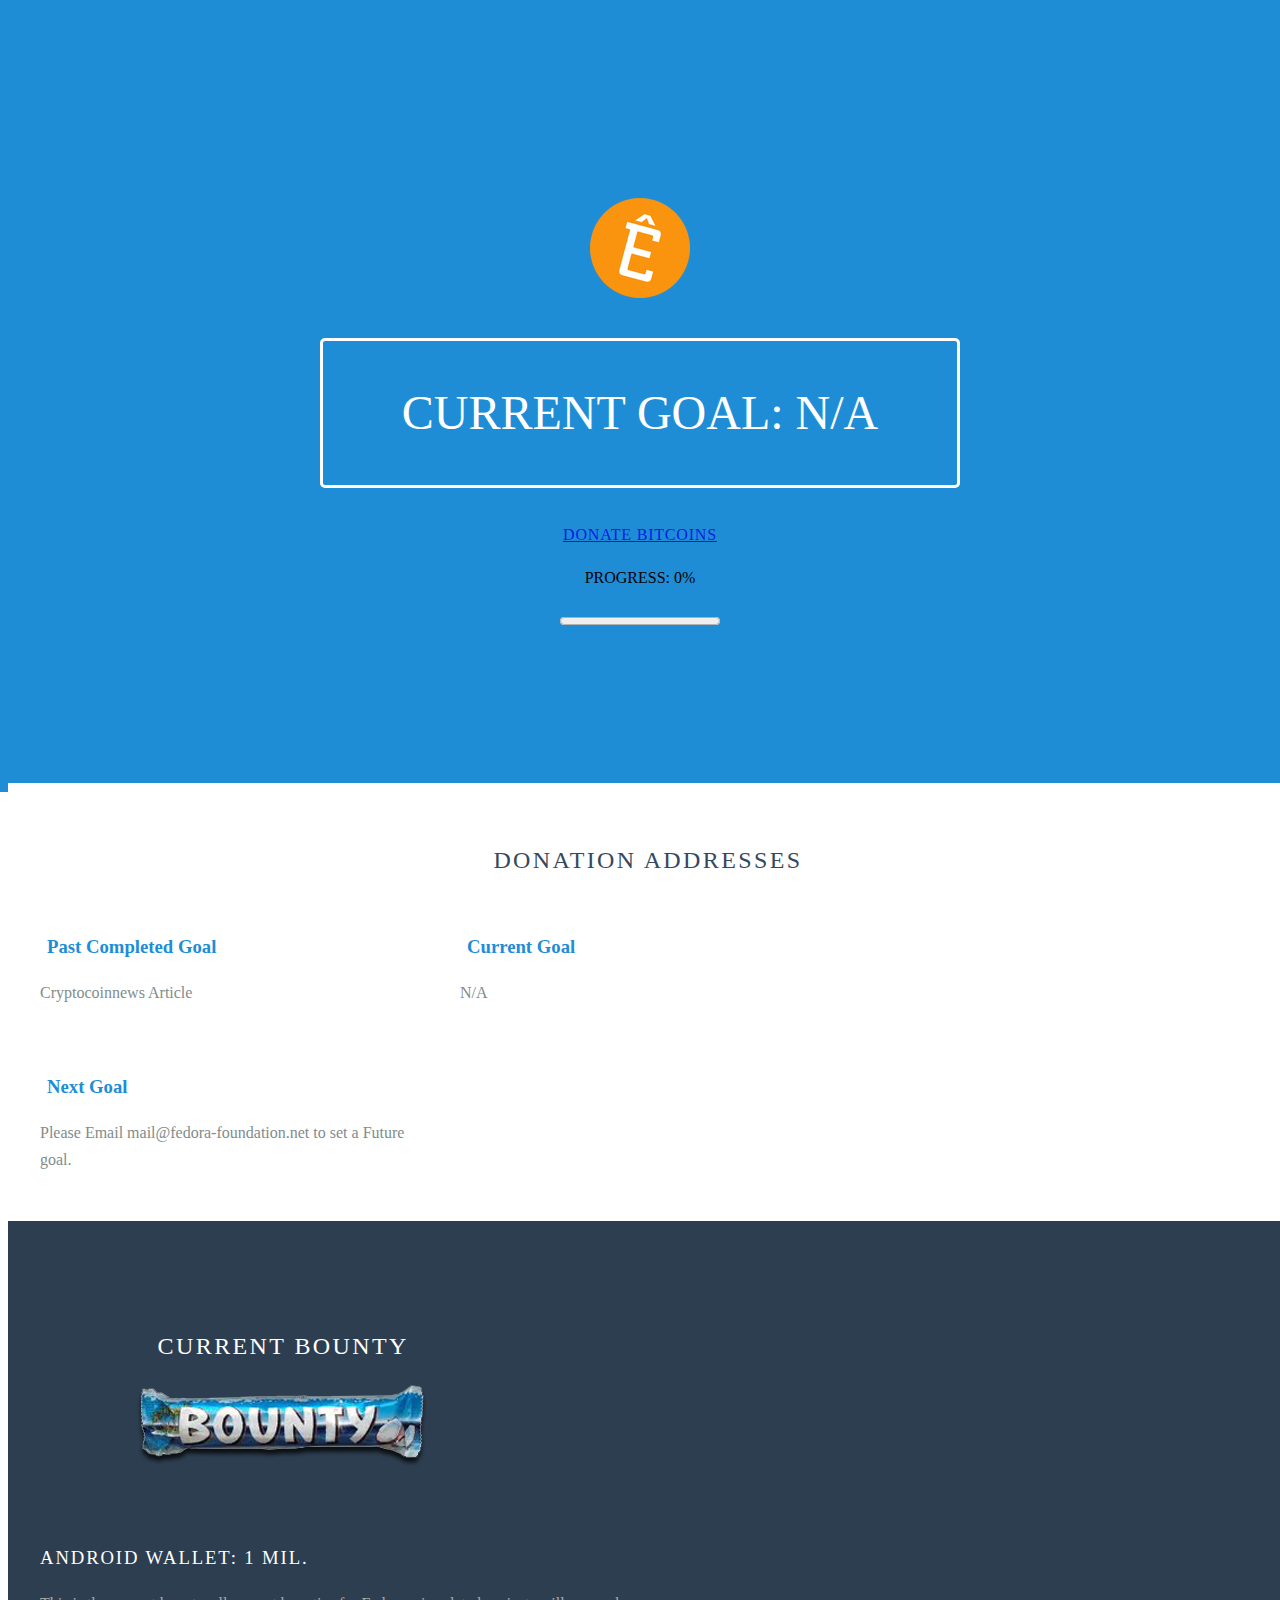
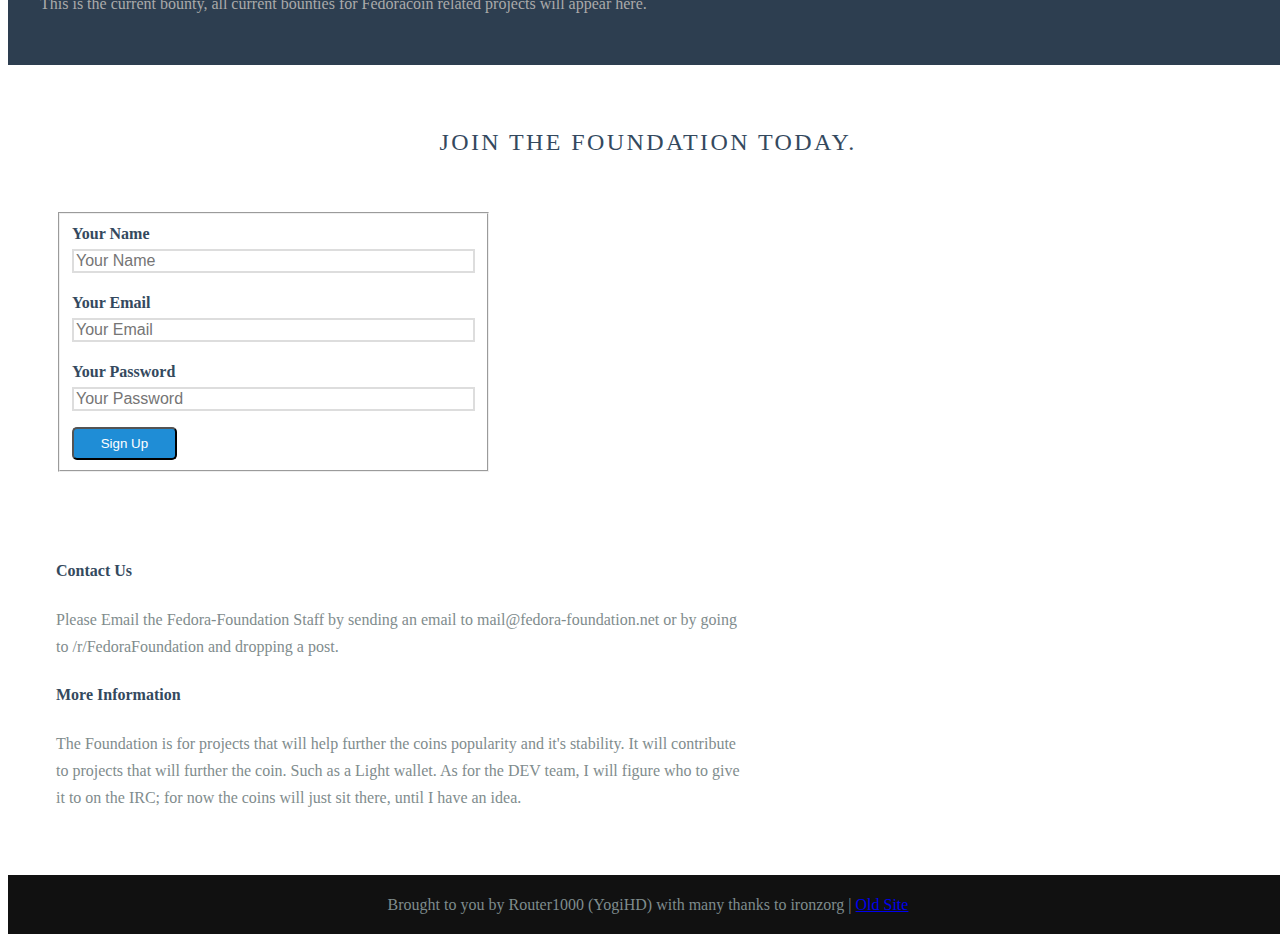
<file: advertisment.html>
<!doctype html>
<html lang="en">
	<head>
		<meta charset="utf-8">
		<meta name="viewport" content="width=device-width, initial-scale=1.0">
		<meta name="description" content="A layout example that shows off a responsive product landing page.">

		<title>FedoraCoin Foundation - Home</title>

		<link rel="stylesheet" href="http://yui.yahooapis.com/pure/0.4.1/pure.css">

		<!--[if lte IE 8]>
			<link rel="stylesheet" href="css/main-grid-old-ie.css">
		<![endif]-->
		<!--[if gt IE 8]><!-->
			<link rel="stylesheet" href="css/main-grid.css">
		<!--<![endif]-->

		<!--[if lte IE 8]>
			<link rel="stylesheet" href="css/layouts/marketing-old-ie.css">
		<![endif]-->
		<!--[if gt IE 8]><!-->
			<link rel="stylesheet" href="css/layouts/marketing.css">
		<!--<![endif]-->

		<link rel="stylesheet" href="http://netdna.bootstrapcdn.com/font-awesome/4.0.3/css/font-awesome.css">
		<script src="//code.jquery.com/jquery-1.10.2.js"></script>
		 
} 
 

	</head>

	<body>
		<div class="header">
			<div class="home-menu pure-menu pure-menu-open pure-menu-horizontal pure-menu-fixed">
				<a class="pure-menu-heading" href="#">FedoraFoundation</a>

				<ul>
					<li class="pure-menu-selected"><a href="index.html">Home</a></li>
					<li><a href="http://www.reddit.com/r/Fedoracoin">Subreddit</a></li>
					<li><a href="donate.html">Donate</a></li>
					<li><a href="http://webchat.freenode.net/?channels=tips">FedoraCoin IRC</a></li>
					<li><a href="http://fedoraco.in/">Official TIPS Site</a></li>
					<li><a href="http://tips.mxtm.me/">Prices</a></li>
					<li><a href="advertisment.html">Current Goal</a></li>
				</ul>
			</div>
		</div>

		<div class="splash-container">
			<div class="splash">
				<img src="img/fedoracoin_logo.png">
				<h1 class="splash-head">Current Goal: N/A</h1>
				<p class="splash-subhead"><a class="coinbase-button" data-code="2893f38f624c5cb67d2b8f519035922b" data-button-style="donation_large" href="https://coinbase.com/checkouts/2893f38f624c5cb67d2b8f519035922b">Donate Bitcoins</a><script src="https://coinbase.com/assets/button.js" type="text/javascript"></script>
				<p style="color:#000000">Progress: 0%</p>
				<center><progress value="0" max="100"></progress></center>
				
				</p>

			</div>
		</div>

		<div class="content-wrapper">
			<div class="content">
				<h2 class="content-head is-center">Donation Addresses</h2>

				<div class="pure-g">
					<div class="l-box pure-u-1 pure-u-med-1-2 pure-u-lrg-1-3">

						<h3 class="content-subhead">
							<i class="#"></i>
							Past Completed Goal
						</h3>
						<p>
						Cryptocoinnews Article
						</p>
					</div>
					<div class="l-box pure-u-1 pure-u-med-1-2 pure-u-lrg-1-3">
						<h3 class="content-subhead">
							<i class="#"></i>
							Current Goal
						</h3>
						<p>
						N/A
						</p>
					</div>
					<div class="l-box pure-u-1 pure-u-med-1-2 pure-u-lrg-1-3">
						<h3 class="content-subhead">
							<i class="#"></i>
							Next Goal
						</h3>
						<p>
						Please Email mail@fedora-foundation.net to set a Future goal.
						</p>
					</div>
				</div>
			</div>

		    <div class="ribbon l-box-lrg pure-g">
			    <div class="l-box-lrg is-center pure-u-1 pure-u-med-1-2 pure-u-lrg-2-5">
				    <h2 class="content-head content-head-ribbon">Current bounty</h2>
				    <img class="pure-img-rsponsive" src="img/bounty_bar.png">
			    </div>
			    <div class="pure-u-1 pure-u-med-1-2 pure-u-lrg-3-5">

				    <h3 class="content-head content-head-ribbon">Android Wallet: 1 Mil.</h3>
				    <p>
				    This is the current bounty, all current bounties for Fedoracoin related projects will
				    appear here.
				    </p>
			    </div>
		    </div>

		    <div class="content">
			    <h2 class="content-head is-center">Join the foundation today.</h2>

			    <div class="pure-g">
				    <div class="l-box-lrg pure-u-1 pure-u-med-2-5">
					    <form class="pure-form pure-form-stacked">
						    <fieldset>

							    <label for="email">Your Name</label>
							    <input id="email" type="text" placeholder="Your Name">


							    <label for="email">Your Email</label>
							    <input id="email" type="email" placeholder="Your Email">

							    <label for="password">Your Password</label>
							    <input id="password" type="password" placeholder="Your Password">

							    <button type="submit" class="pure-button">Sign Up</button>
						    </fieldset>
					    </form>
				    </div>

				    <div class="l-box-lrg pure-u-1 pure-u-med-3-5">
					    <h4>Contact Us</h4>
					    <p>
					    Please Email the Fedora-Foundation Staff by sending an email to mail@fedora-foundation.net or by going to /r/FedoraFoundation and dropping a post.
					    </p>

					    <h4>More Information</h4>
					    <p>
					    The Foundation is for projects that will help further the coins popularity and it's stability. It will contribute to projects that will further the coin. Such as a Light wallet. As for the DEV team, I will figure who to give it to on the IRC; for now the coins will just sit there, until I have an idea.
					    </p>
				    </div>
			    </div>
		    </div>

		    <div class="footer l-box is-center">
			    Brought to you by Router1000 (YogiHD) with many thanks to ironzorg | <a href="http://fedorafoundation.weebly.com/">Old Site</a>
		    </div>

	    </div>

	    <script src="http://yui.yahooapis.com/3.14.1/build/yui/yui.js"></script>
	    <script>
		YUI().use('node-base', 'node-event-delegate', function (Y) {
			  // This just makes sure that the href="#" attached to the <a> elements
			  // don't scroll you back up the page.
			  Y.one('body').delegate('click', function (e) {
						 e.preventDefault();
						 }, 'a[href="#"]');
			  });
	    </script>
</body>
</html>
</file>
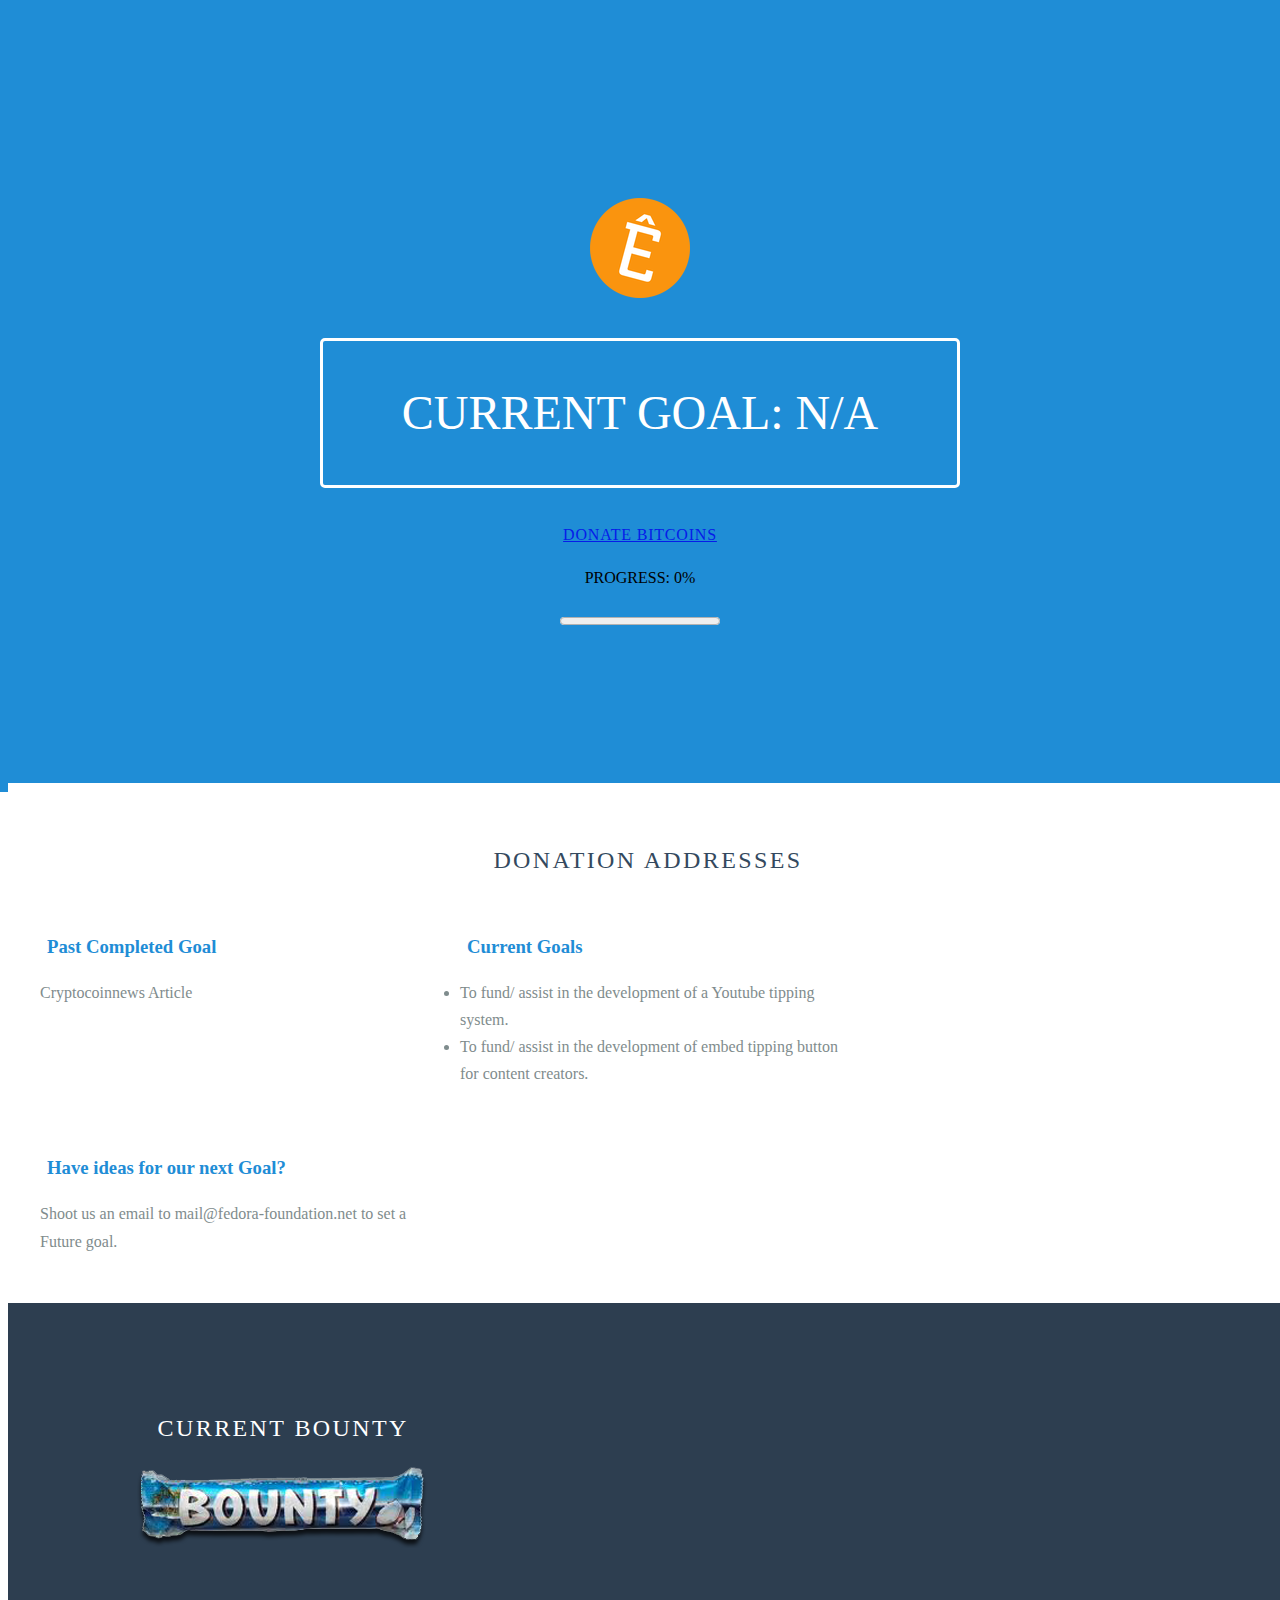
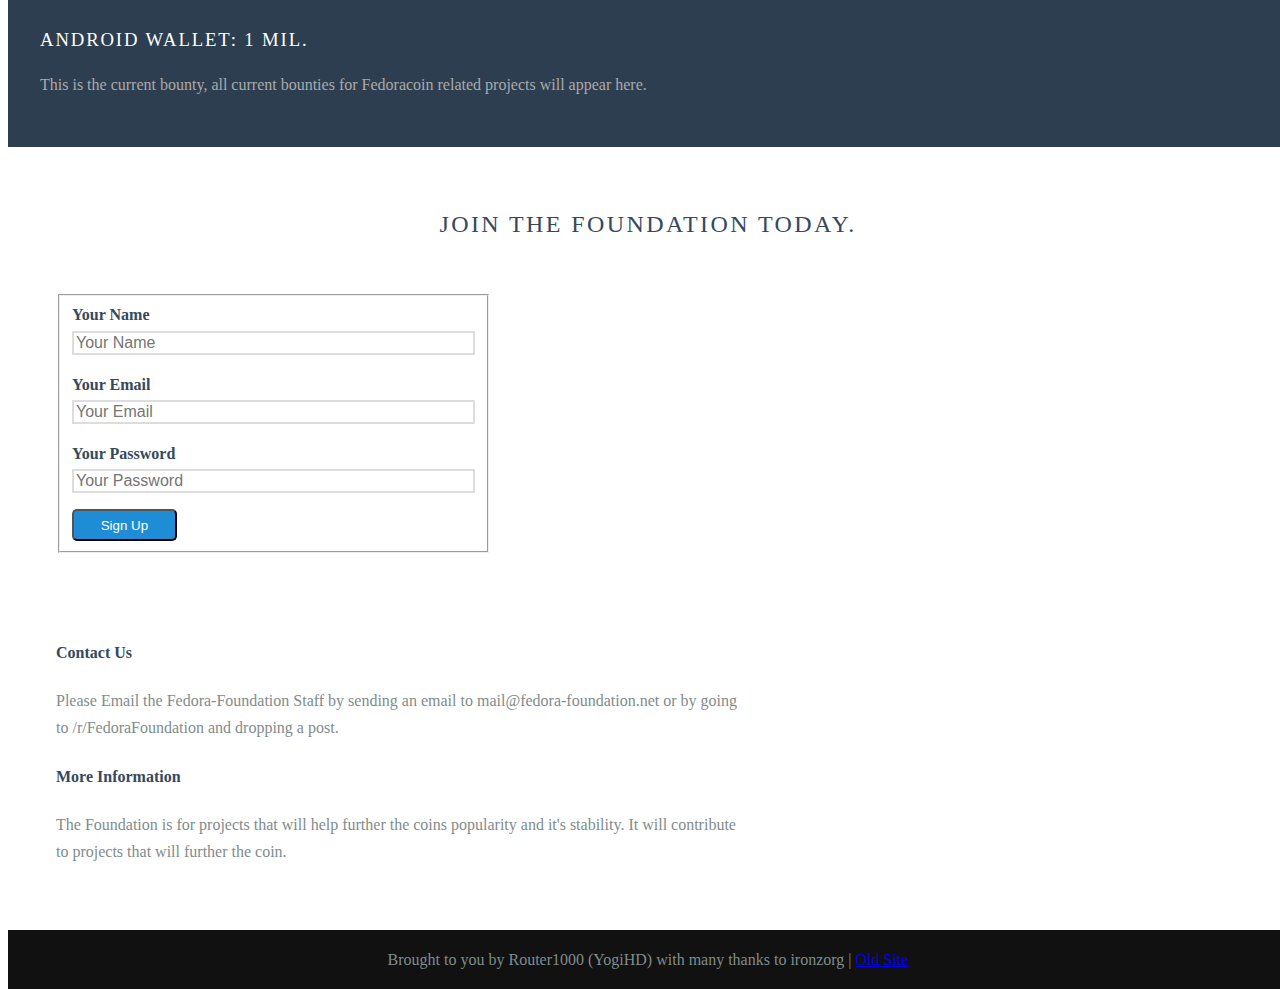
<file: Current_Goal.html>
<!doctype html>
<html lang="en">
	<head>
		<meta charset="utf-8">
		<meta name="viewport" content="width=device-width, initial-scale=1.0">
		<meta name="description" content="A layout example that shows off a responsive product landing page.">

		<title>FedoraCoin Foundation - Home</title>

		<link rel="stylesheet" href="http://yui.yahooapis.com/pure/0.4.1/pure.css">

		<!--[if lte IE 8]>
			<link rel="stylesheet" href="css/main-grid-old-ie.css">
		<![endif]-->
		<!--[if gt IE 8]><!-->
			<link rel="stylesheet" href="css/main-grid.css">
		<!--<![endif]-->

		<!--[if lte IE 8]>
			<link rel="stylesheet" href="css/layouts/marketing-old-ie.css">
		<![endif]-->
		<!--[if gt IE 8]><!-->
			<link rel="stylesheet" href="css/layouts/marketing.css">
		<!--<![endif]-->

		<link rel="stylesheet" href="http://netdna.bootstrapcdn.com/font-awesome/4.0.3/css/font-awesome.css">
		<script src="//code.jquery.com/jquery-1.10.2.js"></script>
		 
} 
 

	</head>

	<body>
		<div class="header">
			<div class="home-menu pure-menu pure-menu-open pure-menu-horizontal pure-menu-fixed">
				<a class="pure-menu-heading" href="#">FedoraFoundation</a>

				<ul>
					<li class="pure-menu-selected"><a href="index.html">Home</a></li>
					<li><a href="http://www.reddit.com/r/Fedoracoin">Subreddit</a></li>
					<li><a href="donate.html">Donate</a></li>
					<li><a href="http://webchat.freenode.net/?channels=tips">FedoraCoin IRC</a></li>
					<li><a href="http://fedoraco.in/">Official TIPS Site</a></li>
					<li><a href="http://tips.mxtm.me/">Prices</a></li>
					<li><a href="Current_Goal.html">Current Goal</a></li>
					<li><a href="http://fedora-foundation.spreadshirt.com/">Shop</a></li>
				</ul>
			</div>
		</div>

		<div class="splash-container">
			<div class="splash">
				<img src="img/fedoracoin_logo.png">
				<h1 class="splash-head">Current Goal: N/A</h1>
				<p class="splash-subhead"><a class="coinbase-button" data-code="2893f38f624c5cb67d2b8f519035922b" data-button-style="donation_large" href="https://coinbase.com/checkouts/2893f38f624c5cb67d2b8f519035922b">Donate Bitcoins</a><script src="https://coinbase.com/assets/button.js" type="text/javascript"></script>
				<p style="color:#000000">Progress: 0%</p>
				<center><progress value="0" max="100"></progress></center>
				
				</p>

			</div>
		</div>

		<div class="content-wrapper">
			<div class="content">
				<h2 class="content-head is-center">Donation Addresses</h2>

				<div class="pure-g">
					<div class="l-box pure-u-1 pure-u-med-1-2 pure-u-lrg-1-3">

						<h3 class="content-subhead">
							<i class="#"></i>
							Past Completed Goal
						</h3>
						<p>
						Cryptocoinnews Article
						</p>
					</div>
					<div class="l-box pure-u-1 pure-u-med-1-2 pure-u-lrg-1-3">
						<h3 class="content-subhead">
							<i class="#"></i>
							Current Goals
						</h3>
						<p>
						<li>To fund/ assist in the development of a Youtube tipping system.</li>
					        <li>To fund/ assist in the development of embed tipping button for content creators.</li>
						</p>
					</div>
					<div class="l-box pure-u-1 pure-u-med-1-2 pure-u-lrg-1-3">
						<h3 class="content-subhead">
							<i class="#"></i>
							Have ideas for our next Goal?
						</h3>
						<p>
						Shoot us an email to mail@fedora-foundation.net to set a Future goal.
						</p>
					</div>
				</div>
			</div>

		    <div class="ribbon l-box-lrg pure-g">
			    <div class="l-box-lrg is-center pure-u-1 pure-u-med-1-2 pure-u-lrg-2-5">
				    <h2 class="content-head content-head-ribbon">Current bounty</h2>
				    <img class="pure-img-rsponsive" src="img/bounty_bar.png">
			    </div>
			    <div class="pure-u-1 pure-u-med-1-2 pure-u-lrg-3-5">

				    <h3 class="content-head content-head-ribbon">Android Wallet: 1 Mil.</h3>
				    <p>
				    This is the current bounty, all current bounties for Fedoracoin related projects will
				    appear here.
				    </p>
			    </div>
		    </div>

		    <div class="content">
			    <h2 class="content-head is-center">Join the foundation today.</h2>

			    <div class="pure-g">
				    <div class="l-box-lrg pure-u-1 pure-u-med-2-5">
					    <form class="pure-form pure-form-stacked">
						    <fieldset>

							    <label for="email">Your Name</label>
							    <input id="email" type="text" placeholder="Your Name">


							    <label for="email">Your Email</label>
							    <input id="email" type="email" placeholder="Your Email">

							    <label for="password">Your Password</label>
							    <input id="password" type="password" placeholder="Your Password">

							    <button type="submit" class="pure-button">Sign Up</button>
						    </fieldset>
					    </form>
				    </div>

				    <div class="l-box-lrg pure-u-1 pure-u-med-3-5">
					    <h4>Contact Us</h4>
					    <p>
					    Please Email the Fedora-Foundation Staff by sending an email to mail@fedora-foundation.net or by going to /r/FedoraFoundation and dropping a post.
					    </p>

					    <h4>More Information</h4>
					    <p>
					    The Foundation is for projects that will help further the coins popularity and it's stability. It will contribute to projects that will further the coin. 
					    </p>
				    </div>
			    </div>
		    </div>

		    <div class="footer l-box is-center">
			    Brought to you by Router1000 (YogiHD) with many thanks to ironzorg | <a href="http://fedorafoundation.weebly.com/">Old Site</a>
		    </div>

	    </div>

	    <script src="http://yui.yahooapis.com/3.14.1/build/yui/yui.js"></script>
	    <script>
		YUI().use('node-base', 'node-event-delegate', function (Y) {
			  // This just makes sure that the href="#" attached to the <a> elements
			  // don't scroll you back up the page.
			  Y.one('body').delegate('click', function (e) {
						 e.preventDefault();
						 }, 'a[href="#"]');
			  });
	    </script>
</body>
</html>
</file>
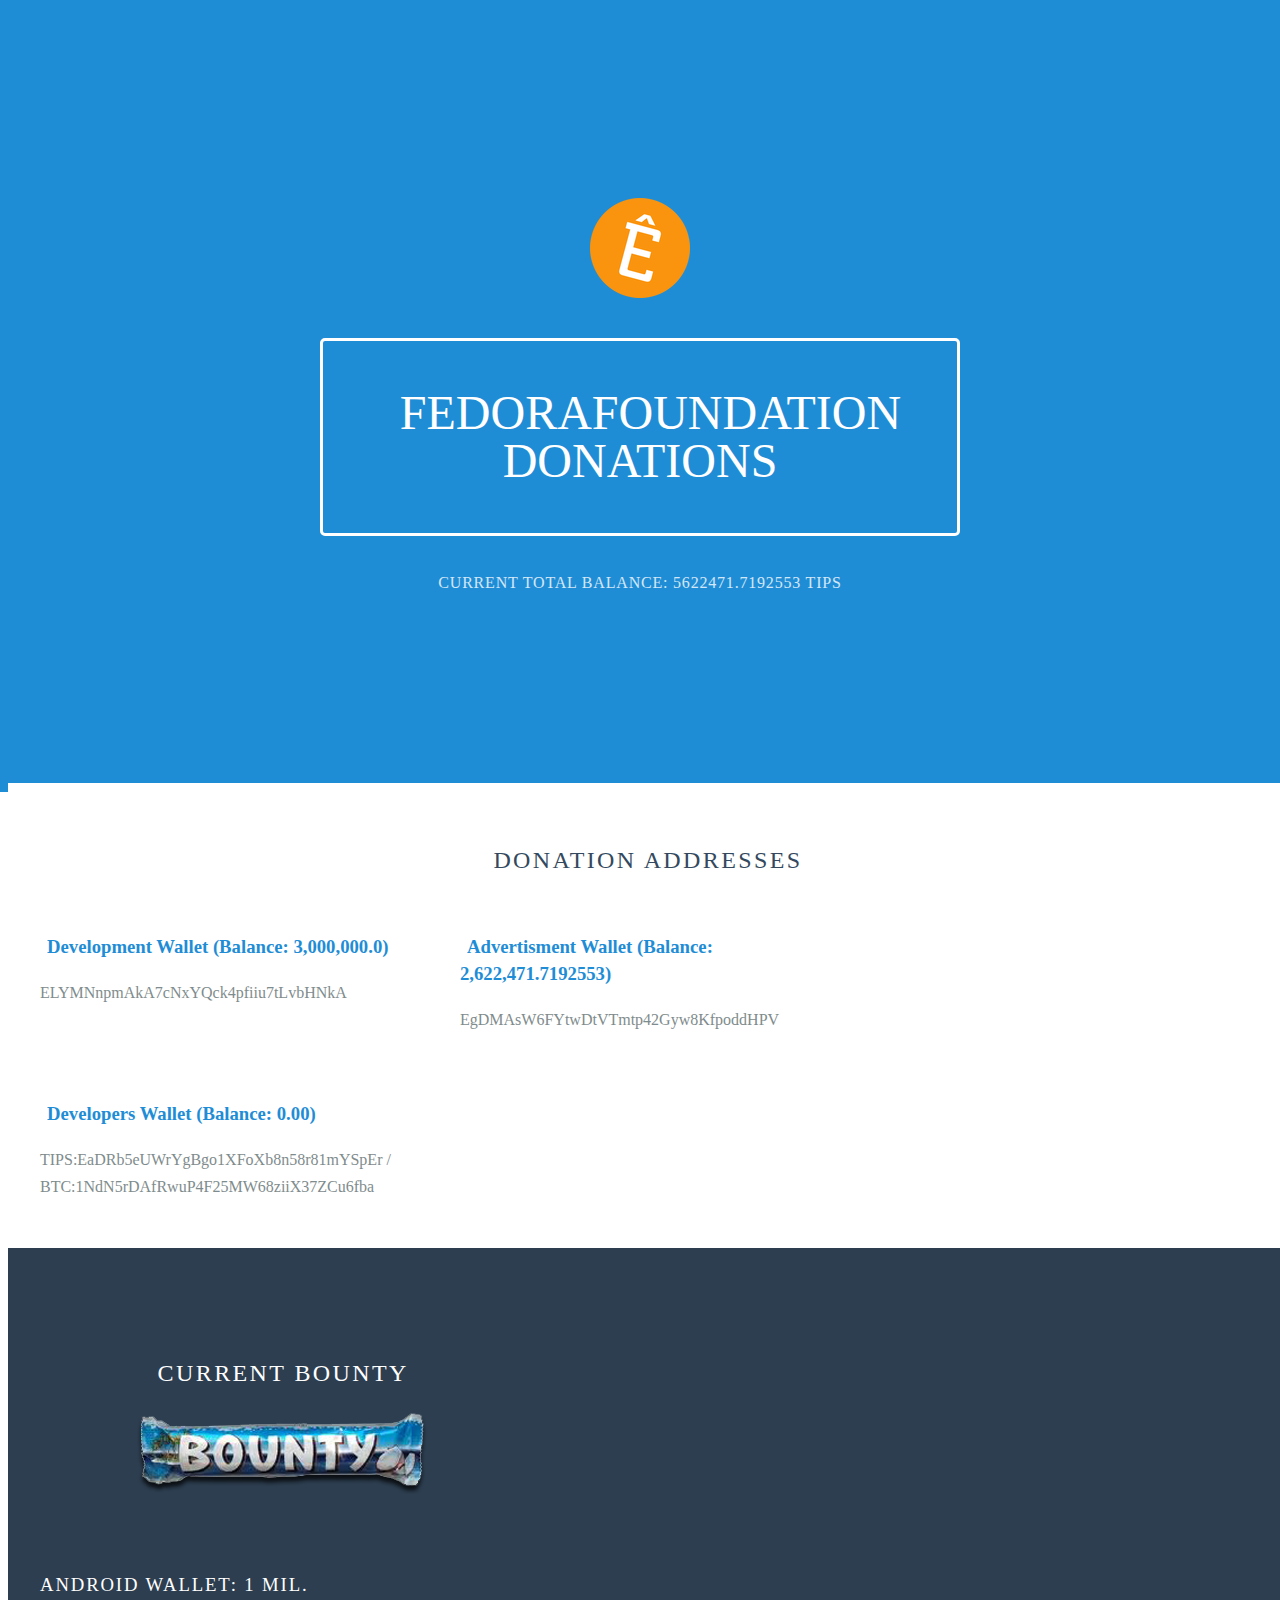
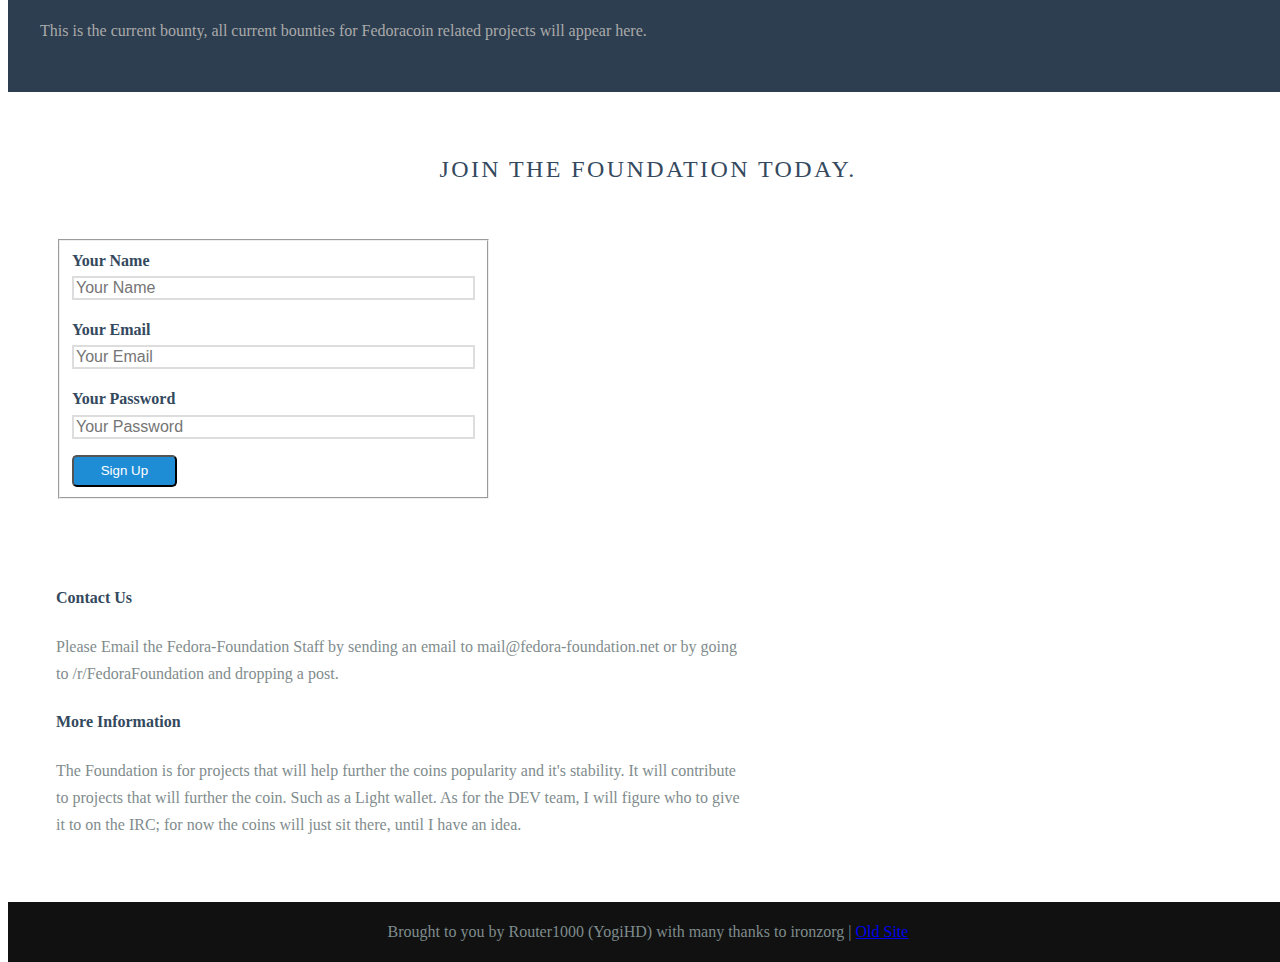
<file: donate.html>
<!doctype html>
<html lang="en">
	<head>
		<meta charset="utf-8">
		<meta name="viewport" content="width=device-width, initial-scale=1.0">
		<meta name="description" content="A layout example that shows off a responsive product landing page.">
		
		<title>FedoraCoin Foundation - Home</title>
		
		<link rel="stylesheet" href="http://yui.yahooapis.com/pure/0.4.1/pure.css">
		
		<!--[if lte IE 8]>
			<link rel="stylesheet" href="css/main-grid-old-ie.css">
		<![endif]-->
		<!--[if gt IE 8]><!-->
			<link rel="stylesheet" href="css/main-grid.css">
		<!--<![endif]-->
		
		<!--[if lte IE 8]>
			<link rel="stylesheet" href="css/layouts/marketing-old-ie.css">
		<![endif]-->
		<!--[if gt IE 8]><!-->
			<link rel="stylesheet" href="css/layouts/marketing.css">
		<!--<![endif]-->
		
		<link rel="stylesheet" href="http://netdna.bootstrapcdn.com/font-awesome/4.0.3/css/font-awesome.css">
		<script src="//code.jquery.com/jquery-1.10.2.js"></script>
 
<script>
$( document ).ready(function() {
        $.get( "get_balances.php", function( data ) {
        $( "body" )
        .append( "Advertising Balance: " + data.adv_balance + "<br />" )                //advertising balance
                .append( "Developer Balance: " + data.dev_balance + "<br />" )          //developer balance
                .append( "FedoraFoundation Balance: " + data.fed_balance );     //foundation balance
        }, "json" );
});
 
</script>
	</head>

	<body>
		<div class="header">
			<div class="home-menu pure-menu pure-menu-open pure-menu-horizontal pure-menu-fixed">
				<a class="pure-menu-heading" href="#">FedoraFoundation</a>

				<ul>
					<li class="pure-menu-selected"><a href="index.html">Home</a></li>
					<li><a href="http://www.reddit.com/r/Fedoracoin">Subreddit</a></li>
					<li><a href="donate.html">Donate</a></li>
					<li><a href="http://webchat.freenode.net/?channels=tips">FedoraCoin IRC</a></li>
					<li><a href="http://fedoraco.in/">Official TIPS Site</a></li>
					<li><a href="http://tips.mxtm.me/">Prices</a></li>
					<li><a href="Current_goal.html">Current Goal</a></li>
					<li><a href="http://fedora-foundation.spreadshirt.com/">Shop</a></li>
				</ul>
			</div>
		</div>
		
		<div class="splash-container">
			<div class="splash">
				<img src="img/fedoracoin_logo.png">
				<h1 class="splash-head">FedoraFoundation Donations</h1>
				<p class="splash-subhead">Current Total Balance: 5622471.7192553 TIPS 
					
				</p>
				
			</div>
		</div>

		<div class="content-wrapper">
			<div class="content">
				<h2 class="content-head is-center">Donation Addresses </h2>

				<div class="pure-g">
					<div class="l-box pure-u-1 pure-u-med-1-2 pure-u-lrg-1-3">

						<h3 class="content-subhead">
							<i class="#"></i>
							Development Wallet (Balance: 3,000,000.0)
						</h3>
						<p>
						ELYMNnpmAkA7cNxYQck4pfiiu7tLvbHNkA
						</p>
					</div>
					<div class="l-box pure-u-1 pure-u-med-1-2 pure-u-lrg-1-3">
						<h3 class="content-subhead">
							<i class="#"></i>
							Advertisment Wallet (Balance: 2,622,471.7192553)
						</h3>
						<p>
						EgDMAsW6FYtwDtVTmtp42Gyw8KfpoddHPV
						</p>
					</div>
					<div class="l-box pure-u-1 pure-u-med-1-2 pure-u-lrg-1-3">
						<h3 class="content-subhead">
							<i class="#"></i>
							Developers Wallet (Balance: 0.00)
						</h3>
						<p>
						TIPS:EaDRb5eUWrYgBgo1XFoXb8n58r81mYSpEr / BTC:1NdN5rDAfRwuP4F25MW68ziiX37ZCu6fba
						</p>
					</div>
				</div>
			</div>

		    <div class="ribbon l-box-lrg pure-g">
			    <div class="l-box-lrg is-center pure-u-1 pure-u-med-1-2 pure-u-lrg-2-5">
				    <h2 class="content-head content-head-ribbon">Current bounty</h2>
				    <img class="pure-img-rsponsive" src="img/bounty_bar.png">
			    </div>
			    <div class="pure-u-1 pure-u-med-1-2 pure-u-lrg-3-5">

				    <h3 class="content-head content-head-ribbon">Android Wallet: 1 Mil.</h3>
				    <p>
				    This is the current bounty, all current bounties for Fedoracoin related projects will
				    appear here.
				    </p>
			    </div>
		    </div>

		    <div class="content">
			    <h2 class="content-head is-center">Join the foundation today.</h2>

			    <div class="pure-g">
				    <div class="l-box-lrg pure-u-1 pure-u-med-2-5">
					    <form class="pure-form pure-form-stacked">
						    <fieldset>

							    <label for="email">Your Name</label>
							    <input id="email" type="text" placeholder="Your Name">


							    <label for="email">Your Email</label>
							    <input id="email" type="email" placeholder="Your Email">

							    <label for="password">Your Password</label>
							    <input id="password" type="password" placeholder="Your Password">

							    <button type="submit" class="pure-button">Sign Up</button>
						    </fieldset>
					    </form>
				    </div>

				    <div class="l-box-lrg pure-u-1 pure-u-med-3-5">
					    <h4>Contact Us</h4>
					    <p>
					    Please Email the Fedora-Foundation Staff by sending an email to mail@fedora-foundation.net or by going to /r/FedoraFoundation and dropping a post.
					    </p>

					    <h4>More Information</h4>
					    <p>
					    The Foundation is for projects that will help further the coins popularity and it's stability. It will contribute to projects that will further the coin. Such as a Light wallet. As for the DEV team, I will figure who to give it to on the IRC; for now the coins will just sit there, until I have an idea.
					    </p>
				    </div>
			    </div>
		    </div>

		    <div class="footer l-box is-center">
			    Brought to you by Router1000 (YogiHD) with many thanks to ironzorg | <a href="http://fedorafoundation.weebly.com/">Old Site</a>
		    </div>

	    </div>

	    <script src="http://yui.yahooapis.com/3.14.1/build/yui/yui.js"></script>
	    <script>
		YUI().use('node-base', 'node-event-delegate', function (Y) {
			  // This just makes sure that the href="#" attached to the <a> elements
			  // don't scroll you back up the page.
			  Y.one('body').delegate('click', function (e) {
						 e.preventDefault();
						 }, 'a[href="#"]');
			  });
	    </script>
</body>
</html>
</file>
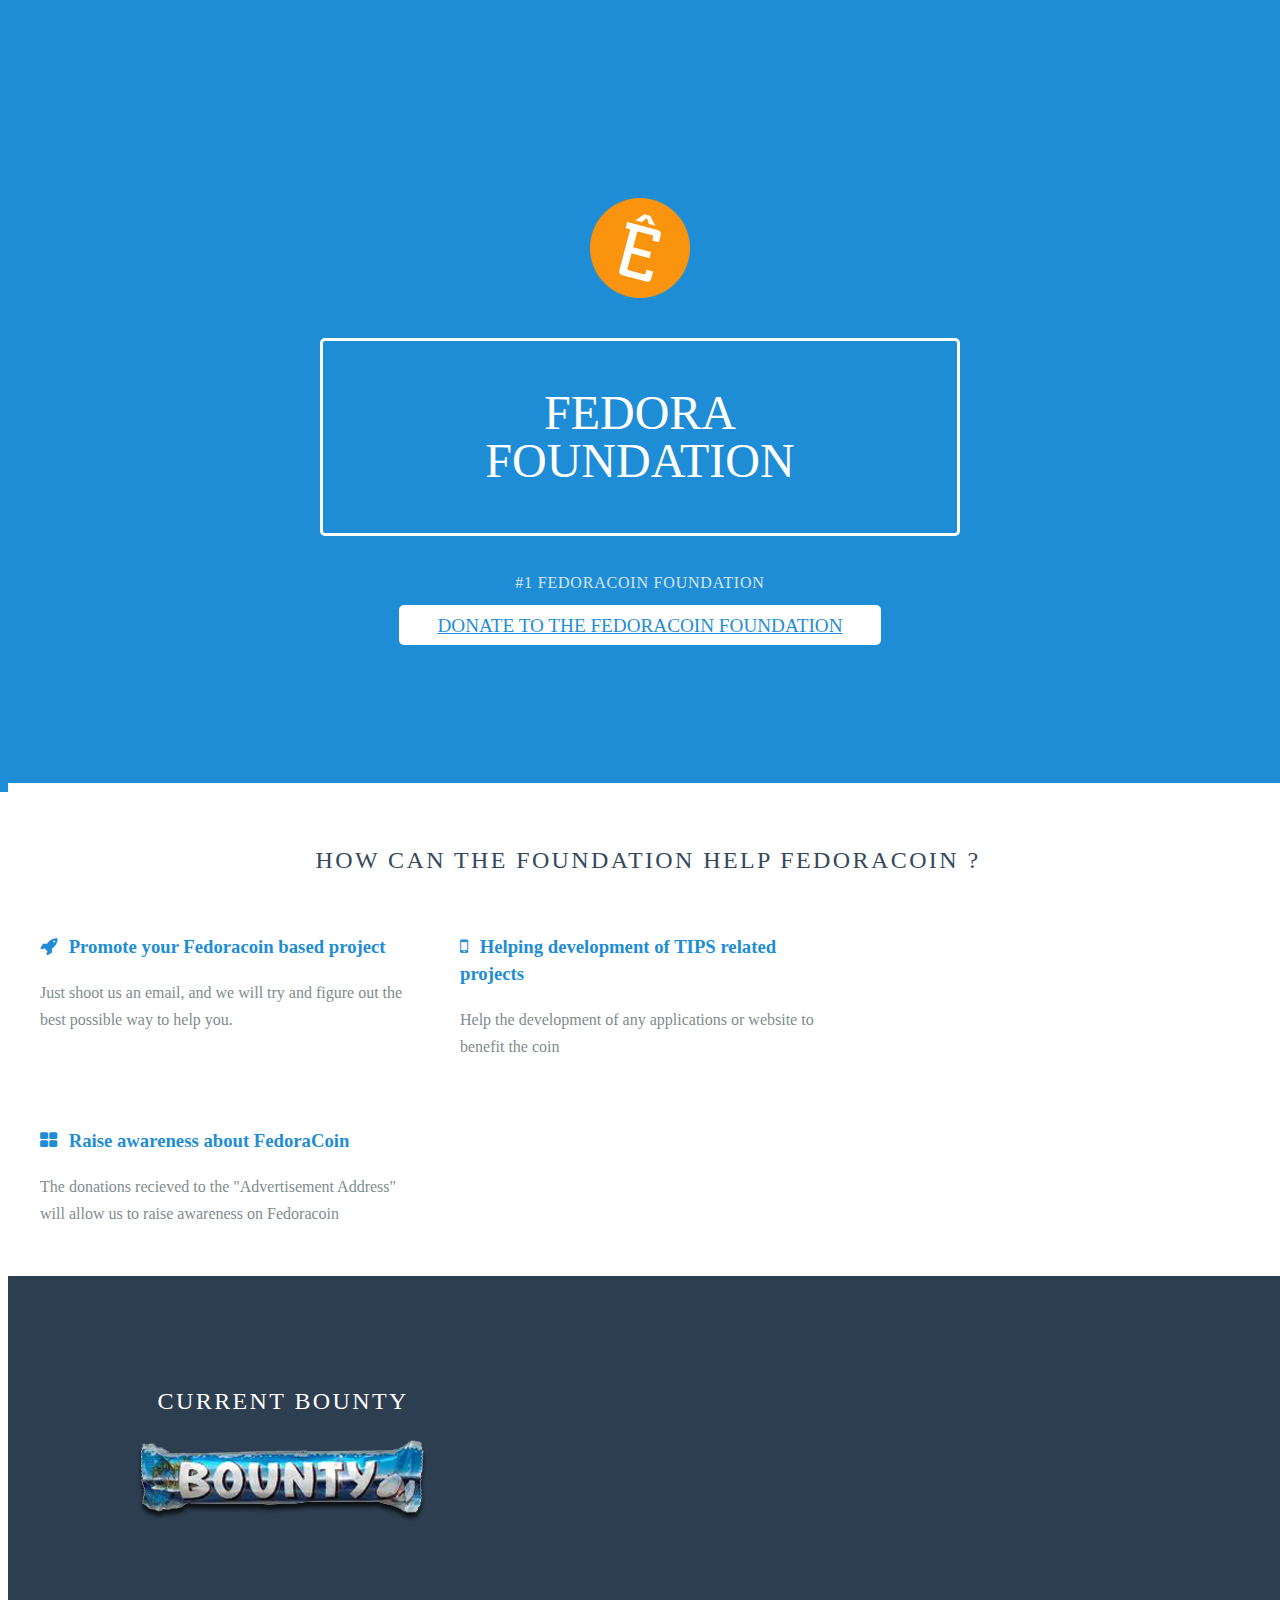
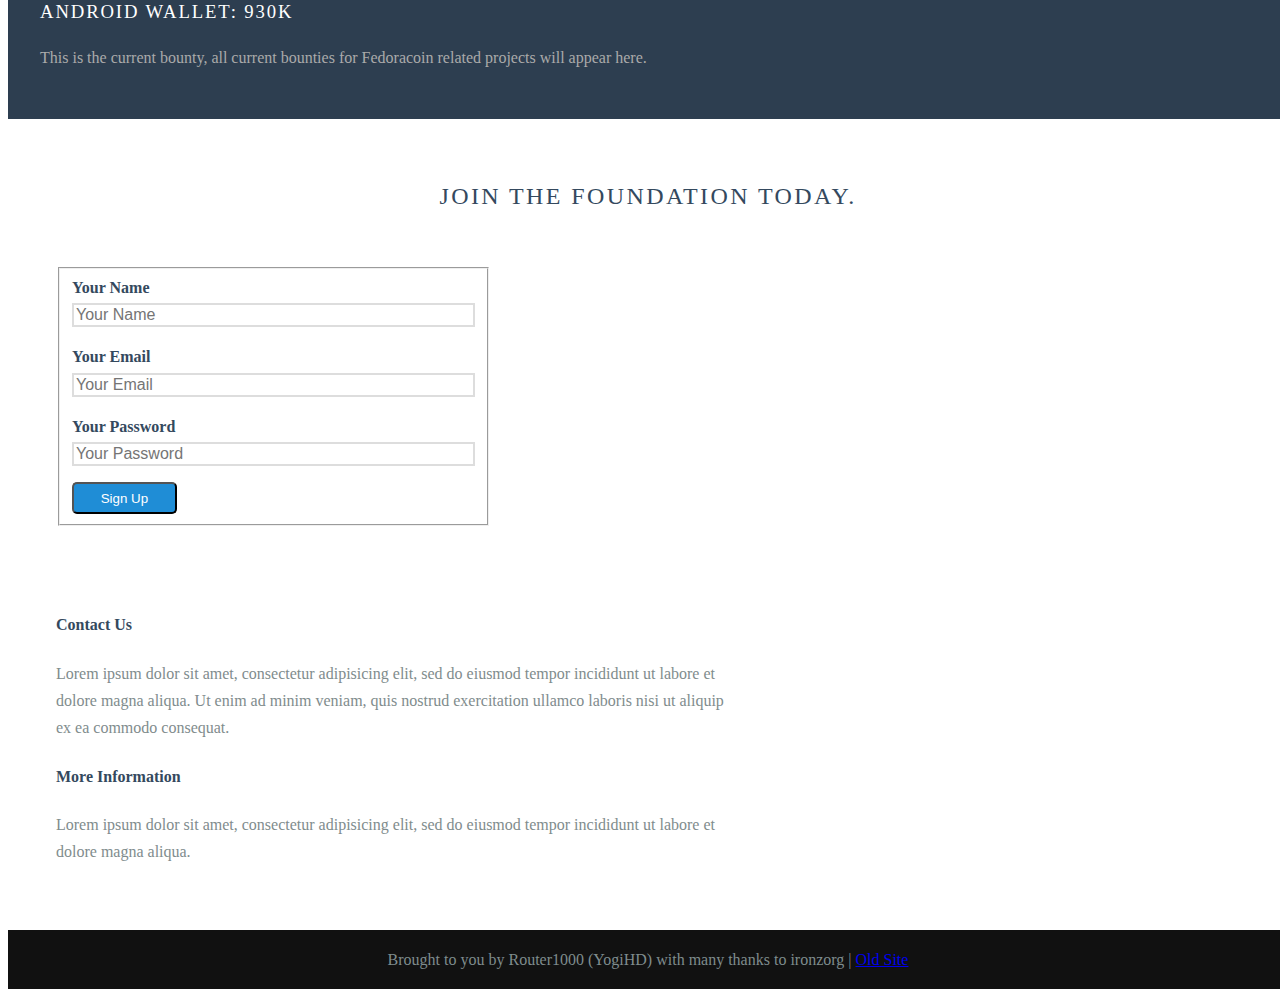
<file: indel1.html>
<!doctype html>
<html lang="en">
	<head>
		<meta charset="utf-8">
		<meta name="viewport" content="width=device-width, initial-scale=1.0">
		<meta name="description" content="A layout example that shows off a responsive product landing page.">
		
		<title>FedoraCoin Foundation - Home</title>
		
		<link rel="stylesheet" href="http://yui.yahooapis.com/pure/0.4.1/pure.css">
		
		<!--[if lte IE 8]>
			<link rel="stylesheet" href="css/main-grid-old-ie.css">
		<![endif]-->
		<!--[if gt IE 8]><!-->
			<link rel="stylesheet" href="css/main-grid.css">
		<!--<![endif]-->
		
		<!--[if lte IE 8]>
			<link rel="stylesheet" href="css/layouts/marketing-old-ie.css">
		<![endif]-->
		<!--[if gt IE 8]><!-->
			<link rel="stylesheet" href="css/layouts/marketing.css">
		<!--<![endif]-->
		
		<link rel="stylesheet" href="http://netdna.bootstrapcdn.com/font-awesome/4.0.3/css/font-awesome.css">
	</head>

	<body>
		<div class="header">
			<div class="home-menu pure-menu pure-menu-open pure-menu-horizontal pure-menu-fixed">
				<a class="pure-menu-heading" href="#">FedoraFoundation</a>

				<ul>
					<li class="pure-menu-selected"><a href="#">Home</a></li>
					<li><a href="http://www.reddit.com/r/Fedoracoin">Subreddit</a></li>
					<li><a href="donate.html">Donate</a></li>
					<li><a href="http://webchat.freenode.net/?channels=tips">FedoraCoin IRC</a></li>
					<li><a href="http://fedoraco.in/">Official TIPS Site</a></li>
					<li><a href="http://tips.mxtm.me/">Prices</a></li>
					<li><a href="http://fedorafoundation.weebly.com/initiatives.html">Initiatives</a></li>
				</ul>
			</div>
		</div>

		<div class="splash-container">
			<div class="splash">
				<img src="img/fedoracoin_logo.png">
				<h1 class="splash-head">Fedora Foundation</h1>
				<p class="splash-subhead">#1 Fedoracoin Foundation</p>
				<p>
				<a href="donate.html" class="pure-button pure-button-primary">Donate To the FedoraCoin Foundation</a>
				</p>
			</div>
		</div>

		<div class="content-wrapper">
			<div class="content">
				<h2 class="content-head is-center">How can the foundation help Fedoracoin ?</h2>

				<div class="pure-g">
					<div class="l-box pure-u-1 pure-u-med-1-2 pure-u-lrg-1-3">

						<h3 class="content-subhead">
							<i class="fa fa-rocket"></i>
							Promote your Fedoracoin based project
						</h3>
						<p>
						Just shoot us an email, and we will try and figure out the best possible way to help you.
						</p>
					</div>
					<div class="l-box pure-u-1 pure-u-med-1-2 pure-u-lrg-1-3">
						<h3 class="content-subhead">
							<i class="fa fa-mobile"></i>
							Helping development of TIPS related projects
						</h3>
						<p>
						Help the development of any applications or website to benefit the coin
						</p>
					</div>
					<div class="l-box pure-u-1 pure-u-med-1-2 pure-u-lrg-1-3">
						<h3 class="content-subhead">
							<i class="fa fa-th-large"></i>
							Raise awareness about FedoraCoin
						</h3>
						<p>
						The donations recieved to the "Advertisement Address" will allow us to raise awareness on Fedoracoin
						</p>
					</div>
				</div>
			</div>

		    <div class="ribbon l-box-lrg pure-g">
			    <div class="l-box-lrg is-center pure-u-1 pure-u-med-1-2 pure-u-lrg-2-5">
				    <h2 class="content-head content-head-ribbon">Current bounty</h2>
				    <img class="pure-img-rsponsive" src="img/bounty_bar.png">
			    </div>
			    <div class="pure-u-1 pure-u-med-1-2 pure-u-lrg-3-5">

				    <h3 class="content-head content-head-ribbon">Android Wallet: 930k</h3>
				    <p>
				    This is the current bounty, all current bounties for Fedoracoin related projects will
				    appear here.
				    </p>
			    </div>
		    </div>

		    <div class="content">
			    <h2 class="content-head is-center">Join the foundation today.</h2>

			    <div class="pure-g">
				    <div class="l-box-lrg pure-u-1 pure-u-med-2-5">
					    <form class="pure-form pure-form-stacked">
						    <fieldset>

							    <label for="email">Your Name</label>
							    <input id="email" type="text" placeholder="Your Name">


							    <label for="email">Your Email</label>
							    <input id="email" type="email" placeholder="Your Email">

							    <label for="password">Your Password</label>
							    <input id="password" type="password" placeholder="Your Password">

							    <button type="submit" class="pure-button">Sign Up</button>
						    </fieldset>
					    </form>
				    </div>

				    <div class="l-box-lrg pure-u-1 pure-u-med-3-5">
					    <h4>Contact Us</h4>
					    <p>
					    Lorem ipsum dolor sit amet, consectetur adipisicing elit, sed do eiusmod
					    tempor incididunt ut labore et dolore magna aliqua. Ut enim ad minim veniam,
					    quis nostrud exercitation ullamco laboris nisi ut aliquip ex ea commodo
					    consequat.
					    </p>

					    <h4>More Information</h4>
					    <p>
					    Lorem ipsum dolor sit amet, consectetur adipisicing elit, sed do eiusmod
					    tempor incididunt ut labore et dolore magna aliqua.
					    </p>
				    </div>
			    </div>
		    </div>

		    <div class="footer l-box is-center">
			    Brought to you by Router1000 (YogiHD) with many thanks to ironzorg | <a href="http://fedorafoundation.weebly.com/">Old Site</a>
		    </div>

	    </div>

	    <script src="http://yui.yahooapis.com/3.14.1/build/yui/yui.js"></script>
	    <script>
		YUI().use('node-base', 'node-event-delegate', function (Y) {
			  // This just makes sure that the href="#" attached to the <a> elements
			  // don't scroll you back up the page.
			  Y.one('body').delegate('click', function (e) {
						 e.preventDefault();
						 }, 'a[href="#"]');
			  });
	    </script>
</body>
</html>
</file>
<file: css/main-grid-old-ie.css>
.pure-u-sm-1,
.pure-u-sm-1-1,
.pure-u-sm-1-2,
.pure-u-sm-1-3,
.pure-u-sm-2-3,
.pure-u-sm-1-4,
.pure-u-sm-3-4,
.pure-u-sm-1-5,
.pure-u-sm-2-5,
.pure-u-sm-3-5,
.pure-u-sm-4-5,
.pure-u-sm-5-5,
.pure-u-sm-1-6,
.pure-u-sm-5-6,
.pure-u-sm-1-8,
.pure-u-sm-3-8,
.pure-u-sm-5-8,
.pure-u-sm-7-8,
.pure-u-sm-1-12,
.pure-u-sm-5-12,
.pure-u-sm-7-12,
.pure-u-sm-11-12,
.pure-u-sm-1-24,
.pure-u-sm-2-24,
.pure-u-sm-3-24,
.pure-u-sm-4-24,
.pure-u-sm-5-24,
.pure-u-sm-6-24,
.pure-u-sm-7-24,
.pure-u-sm-8-24,
.pure-u-sm-9-24,
.pure-u-sm-10-24,
.pure-u-sm-11-24,
.pure-u-sm-12-24,
.pure-u-sm-13-24,
.pure-u-sm-14-24,
.pure-u-sm-15-24,
.pure-u-sm-16-24,
.pure-u-sm-17-24,
.pure-u-sm-18-24,
.pure-u-sm-19-24,
.pure-u-sm-20-24,
.pure-u-sm-21-24,
.pure-u-sm-22-24,
.pure-u-sm-23-24,
.pure-u-sm-24-24 {
  display: inline-block;
  *display: inline;
  zoom: 1;
  letter-spacing: normal;
  word-spacing: normal;
  vertical-align: top;
  text-rendering: auto;
}

.pure-u-sm-1-24 {
  width: 4.1667%;
  *width: 4.1357%;
}

.pure-u-sm-1-12,
.pure-u-sm-2-24 {
  width: 8.3333%;
  *width: 8.3023%;
}

.pure-u-sm-1-8,
.pure-u-sm-3-24 {
  width: 12.5000%;
  *width: 12.4690%;
}

.pure-u-sm-1-6,
.pure-u-sm-4-24 {
  width: 16.6667%;
  *width: 16.6357%;
}

.pure-u-sm-1-5 {
  width: 20%;
  *width: 19.9690%;
}

.pure-u-sm-5-24 {
  width: 20.8333%;
  *width: 20.8023%;
}

.pure-u-sm-1-4,
.pure-u-sm-6-24 {
  width: 25%;
  *width: 24.9690%;
}

.pure-u-sm-7-24 {
  width: 29.1667%;
  *width: 29.1357%;
}

.pure-u-sm-1-3,
.pure-u-sm-8-24 {
  width: 33.3333%;
  *width: 33.3023%;
}

.pure-u-sm-3-8,
.pure-u-sm-9-24 {
  width: 37.5000%;
  *width: 37.4690%;
}

.pure-u-sm-2-5 {
  width: 40%;
  *width: 39.9690%;
}

.pure-u-sm-5-12,
.pure-u-sm-10-24 {
  width: 41.6667%;
  *width: 41.6357%;
}

.pure-u-sm-11-24 {
  width: 45.8333%;
  *width: 45.8023%;
}

.pure-u-sm-1-2,
.pure-u-sm-12-24 {
  width: 50%;
  *width: 49.9690%;
}

.pure-u-sm-13-24 {
  width: 54.1667%;
  *width: 54.1357%;
}

.pure-u-sm-7-12,
.pure-u-sm-14-24 {
  width: 58.3333%;
  *width: 58.3023%;
}

.pure-u-sm-3-5 {
  width: 60%;
  *width: 59.9690%;
}

.pure-u-sm-5-8,
.pure-u-sm-15-24 {
  width: 62.5000%;
  *width: 62.4690%;
}

.pure-u-sm-2-3,
.pure-u-sm-16-24 {
  width: 66.6667%;
  *width: 66.6357%;
}

.pure-u-sm-17-24 {
  width: 70.8333%;
  *width: 70.8023%;
}

.pure-u-sm-3-4,
.pure-u-sm-18-24 {
  width: 75%;
  *width: 74.9690%;
}

.pure-u-sm-19-24 {
  width: 79.1667%;
  *width: 79.1357%;
}

.pure-u-sm-4-5 {
  width: 80%;
  *width: 79.9690%;
}

.pure-u-sm-5-6,
.pure-u-sm-20-24 {
  width: 83.3333%;
  *width: 83.3023%;
}

.pure-u-sm-7-8,
.pure-u-sm-21-24 {
  width: 87.5000%;
  *width: 87.4690%;
}

.pure-u-sm-11-12,
.pure-u-sm-22-24 {
  width: 91.6667%;
  *width: 91.6357%;
}

.pure-u-sm-23-24 {
  width: 95.8333%;
  *width: 95.8023%;
}

.pure-u-sm-1,
.pure-u-sm-1-1,
.pure-u-sm-5-5,
.pure-u-sm-24-24 {
  width: 100%;
}

.pure-u-med-1,
.pure-u-med-1-1,
.pure-u-med-1-2,
.pure-u-med-1-3,
.pure-u-med-2-3,
.pure-u-med-1-4,
.pure-u-med-3-4,
.pure-u-med-1-5,
.pure-u-med-2-5,
.pure-u-med-3-5,
.pure-u-med-4-5,
.pure-u-med-5-5,
.pure-u-med-1-6,
.pure-u-med-5-6,
.pure-u-med-1-8,
.pure-u-med-3-8,
.pure-u-med-5-8,
.pure-u-med-7-8,
.pure-u-med-1-12,
.pure-u-med-5-12,
.pure-u-med-7-12,
.pure-u-med-11-12,
.pure-u-med-1-24,
.pure-u-med-2-24,
.pure-u-med-3-24,
.pure-u-med-4-24,
.pure-u-med-5-24,
.pure-u-med-6-24,
.pure-u-med-7-24,
.pure-u-med-8-24,
.pure-u-med-9-24,
.pure-u-med-10-24,
.pure-u-med-11-24,
.pure-u-med-12-24,
.pure-u-med-13-24,
.pure-u-med-14-24,
.pure-u-med-15-24,
.pure-u-med-16-24,
.pure-u-med-17-24,
.pure-u-med-18-24,
.pure-u-med-19-24,
.pure-u-med-20-24,
.pure-u-med-21-24,
.pure-u-med-22-24,
.pure-u-med-23-24,
.pure-u-med-24-24 {
  display: inline-block;
  *display: inline;
  zoom: 1;
  letter-spacing: normal;
  word-spacing: normal;
  vertical-align: top;
  text-rendering: auto;
}

.pure-u-med-1-24 {
  width: 4.1667%;
  *width: 4.1357%;
}

.pure-u-med-1-12,
.pure-u-med-2-24 {
  width: 8.3333%;
  *width: 8.3023%;
}

.pure-u-med-1-8,
.pure-u-med-3-24 {
  width: 12.5000%;
  *width: 12.4690%;
}

.pure-u-med-1-6,
.pure-u-med-4-24 {
  width: 16.6667%;
  *width: 16.6357%;
}

.pure-u-med-1-5 {
  width: 20%;
  *width: 19.9690%;
}

.pure-u-med-5-24 {
  width: 20.8333%;
  *width: 20.8023%;
}

.pure-u-med-1-4,
.pure-u-med-6-24 {
  width: 25%;
  *width: 24.9690%;
}

.pure-u-med-7-24 {
  width: 29.1667%;
  *width: 29.1357%;
}

.pure-u-med-1-3,
.pure-u-med-8-24 {
  width: 33.3333%;
  *width: 33.3023%;
}

.pure-u-med-3-8,
.pure-u-med-9-24 {
  width: 37.5000%;
  *width: 37.4690%;
}

.pure-u-med-2-5 {
  width: 40%;
  *width: 39.9690%;
}

.pure-u-med-5-12,
.pure-u-med-10-24 {
  width: 41.6667%;
  *width: 41.6357%;
}

.pure-u-med-11-24 {
  width: 45.8333%;
  *width: 45.8023%;
}

.pure-u-med-1-2,
.pure-u-med-12-24 {
  width: 50%;
  *width: 49.9690%;
}

.pure-u-med-13-24 {
  width: 54.1667%;
  *width: 54.1357%;
}

.pure-u-med-7-12,
.pure-u-med-14-24 {
  width: 58.3333%;
  *width: 58.3023%;
}

.pure-u-med-3-5 {
  width: 60%;
  *width: 59.9690%;
}

.pure-u-med-5-8,
.pure-u-med-15-24 {
  width: 62.5000%;
  *width: 62.4690%;
}

.pure-u-med-2-3,
.pure-u-med-16-24 {
  width: 66.6667%;
  *width: 66.6357%;
}

.pure-u-med-17-24 {
  width: 70.8333%;
  *width: 70.8023%;
}

.pure-u-med-3-4,
.pure-u-med-18-24 {
  width: 75%;
  *width: 74.9690%;
}

.pure-u-med-19-24 {
  width: 79.1667%;
  *width: 79.1357%;
}

.pure-u-med-4-5 {
  width: 80%;
  *width: 79.9690%;
}

.pure-u-med-5-6,
.pure-u-med-20-24 {
  width: 83.3333%;
  *width: 83.3023%;
}

.pure-u-med-7-8,
.pure-u-med-21-24 {
  width: 87.5000%;
  *width: 87.4690%;
}

.pure-u-med-11-12,
.pure-u-med-22-24 {
  width: 91.6667%;
  *width: 91.6357%;
}

.pure-u-med-23-24 {
  width: 95.8333%;
  *width: 95.8023%;
}

.pure-u-med-1,
.pure-u-med-1-1,
.pure-u-med-5-5,
.pure-u-med-24-24 {
  width: 100%;
}

.pure-u-lrg-1,
.pure-u-lrg-1-1,
.pure-u-lrg-1-2,
.pure-u-lrg-1-3,
.pure-u-lrg-2-3,
.pure-u-lrg-1-4,
.pure-u-lrg-3-4,
.pure-u-lrg-1-5,
.pure-u-lrg-2-5,
.pure-u-lrg-3-5,
.pure-u-lrg-4-5,
.pure-u-lrg-5-5,
.pure-u-lrg-1-6,
.pure-u-lrg-5-6,
.pure-u-lrg-1-8,
.pure-u-lrg-3-8,
.pure-u-lrg-5-8,
.pure-u-lrg-7-8,
.pure-u-lrg-1-12,
.pure-u-lrg-5-12,
.pure-u-lrg-7-12,
.pure-u-lrg-11-12,
.pure-u-lrg-1-24,
.pure-u-lrg-2-24,
.pure-u-lrg-3-24,
.pure-u-lrg-4-24,
.pure-u-lrg-5-24,
.pure-u-lrg-6-24,
.pure-u-lrg-7-24,
.pure-u-lrg-8-24,
.pure-u-lrg-9-24,
.pure-u-lrg-10-24,
.pure-u-lrg-11-24,
.pure-u-lrg-12-24,
.pure-u-lrg-13-24,
.pure-u-lrg-14-24,
.pure-u-lrg-15-24,
.pure-u-lrg-16-24,
.pure-u-lrg-17-24,
.pure-u-lrg-18-24,
.pure-u-lrg-19-24,
.pure-u-lrg-20-24,
.pure-u-lrg-21-24,
.pure-u-lrg-22-24,
.pure-u-lrg-23-24,
.pure-u-lrg-24-24 {
  display: inline-block;
  *display: inline;
  zoom: 1;
  letter-spacing: normal;
  word-spacing: normal;
  vertical-align: top;
  text-rendering: auto;
}

.pure-u-lrg-1-24 {
  width: 4.1667%;
  *width: 4.1357%;
}

.pure-u-lrg-1-12,
.pure-u-lrg-2-24 {
  width: 8.3333%;
  *width: 8.3023%;
}

.pure-u-lrg-1-8,
.pure-u-lrg-3-24 {
  width: 12.5000%;
  *width: 12.4690%;
}

.pure-u-lrg-1-6,
.pure-u-lrg-4-24 {
  width: 16.6667%;
  *width: 16.6357%;
}

.pure-u-lrg-1-5 {
  width: 20%;
  *width: 19.9690%;
}

.pure-u-lrg-5-24 {
  width: 20.8333%;
  *width: 20.8023%;
}

.pure-u-lrg-1-4,
.pure-u-lrg-6-24 {
  width: 25%;
  *width: 24.9690%;
}

.pure-u-lrg-7-24 {
  width: 29.1667%;
  *width: 29.1357%;
}

.pure-u-lrg-1-3,
.pure-u-lrg-8-24 {
  width: 33.3333%;
  *width: 33.3023%;
}

.pure-u-lrg-3-8,
.pure-u-lrg-9-24 {
  width: 37.5000%;
  *width: 37.4690%;
}

.pure-u-lrg-2-5 {
  width: 40%;
  *width: 39.9690%;
}

.pure-u-lrg-5-12,
.pure-u-lrg-10-24 {
  width: 41.6667%;
  *width: 41.6357%;
}

.pure-u-lrg-11-24 {
  width: 45.8333%;
  *width: 45.8023%;
}

.pure-u-lrg-1-2,
.pure-u-lrg-12-24 {
  width: 50%;
  *width: 49.9690%;
}

.pure-u-lrg-13-24 {
  width: 54.1667%;
  *width: 54.1357%;
}

.pure-u-lrg-7-12,
.pure-u-lrg-14-24 {
  width: 58.3333%;
  *width: 58.3023%;
}

.pure-u-lrg-3-5 {
  width: 60%;
  *width: 59.9690%;
}

.pure-u-lrg-5-8,
.pure-u-lrg-15-24 {
  width: 62.5000%;
  *width: 62.4690%;
}

.pure-u-lrg-2-3,
.pure-u-lrg-16-24 {
  width: 66.6667%;
  *width: 66.6357%;
}

.pure-u-lrg-17-24 {
  width: 70.8333%;
  *width: 70.8023%;
}

.pure-u-lrg-3-4,
.pure-u-lrg-18-24 {
  width: 75%;
  *width: 74.9690%;
}

.pure-u-lrg-19-24 {
  width: 79.1667%;
  *width: 79.1357%;
}

.pure-u-lrg-4-5 {
  width: 80%;
  *width: 79.9690%;
}

.pure-u-lrg-5-6,
.pure-u-lrg-20-24 {
  width: 83.3333%;
  *width: 83.3023%;
}

.pure-u-lrg-7-8,
.pure-u-lrg-21-24 {
  width: 87.5000%;
  *width: 87.4690%;
}

.pure-u-lrg-11-12,
.pure-u-lrg-22-24 {
  width: 91.6667%;
  *width: 91.6357%;
}

.pure-u-lrg-23-24 {
  width: 95.8333%;
  *width: 95.8023%;
}

.pure-u-lrg-1,
.pure-u-lrg-1-1,
.pure-u-lrg-5-5,
.pure-u-lrg-24-24 {
  width: 100%;
}
</file>
<file: css/main-grid.css>
@media screen and (min-width: 35.5em) {
    .pure-u-sm-1,
    .pure-u-sm-1-1,
    .pure-u-sm-1-2,
    .pure-u-sm-1-3,
    .pure-u-sm-2-3,
    .pure-u-sm-1-4,
    .pure-u-sm-3-4,
    .pure-u-sm-1-5,
    .pure-u-sm-2-5,
    .pure-u-sm-3-5,
    .pure-u-sm-4-5,
    .pure-u-sm-5-5,
    .pure-u-sm-1-6,
    .pure-u-sm-5-6,
    .pure-u-sm-1-8,
    .pure-u-sm-3-8,
    .pure-u-sm-5-8,
    .pure-u-sm-7-8,
    .pure-u-sm-1-12,
    .pure-u-sm-5-12,
    .pure-u-sm-7-12,
    .pure-u-sm-11-12,
    .pure-u-sm-1-24,
    .pure-u-sm-2-24,
    .pure-u-sm-3-24,
    .pure-u-sm-4-24,
    .pure-u-sm-5-24,
    .pure-u-sm-6-24,
    .pure-u-sm-7-24,
    .pure-u-sm-8-24,
    .pure-u-sm-9-24,
    .pure-u-sm-10-24,
    .pure-u-sm-11-24,
    .pure-u-sm-12-24,
    .pure-u-sm-13-24,
    .pure-u-sm-14-24,
    .pure-u-sm-15-24,
    .pure-u-sm-16-24,
    .pure-u-sm-17-24,
    .pure-u-sm-18-24,
    .pure-u-sm-19-24,
    .pure-u-sm-20-24,
    .pure-u-sm-21-24,
    .pure-u-sm-22-24,
    .pure-u-sm-23-24,
    .pure-u-sm-24-24 {
        display: inline-block;
        *display: inline;
        zoom: 1;
        letter-spacing: normal;
        word-spacing: normal;
        vertical-align: top;
        text-rendering: auto;
    }

    .pure-u-sm-1-24 {
        width: 4.1667%;
        *width: 4.1357%;
    }

    .pure-u-sm-1-12,
    .pure-u-sm-2-24 {
        width: 8.3333%;
        *width: 8.3023%;
    }

    .pure-u-sm-1-8,
    .pure-u-sm-3-24 {
        width: 12.5000%;
        *width: 12.4690%;
    }

    .pure-u-sm-1-6,
    .pure-u-sm-4-24 {
        width: 16.6667%;
        *width: 16.6357%;
    }

    .pure-u-sm-1-5 {
        width: 20%;
        *width: 19.9690%;
    }

    .pure-u-sm-5-24 {
        width: 20.8333%;
        *width: 20.8023%;
    }

    .pure-u-sm-1-4,
    .pure-u-sm-6-24 {
        width: 25%;
        *width: 24.9690%;
    }

    .pure-u-sm-7-24 {
        width: 29.1667%;
        *width: 29.1357%;
    }

    .pure-u-sm-1-3,
    .pure-u-sm-8-24 {
        width: 33.3333%;
        *width: 33.3023%;
    }

    .pure-u-sm-3-8,
    .pure-u-sm-9-24 {
        width: 37.5000%;
        *width: 37.4690%;
    }

    .pure-u-sm-2-5 {
        width: 40%;
        *width: 39.9690%;
    }

    .pure-u-sm-5-12,
    .pure-u-sm-10-24 {
        width: 41.6667%;
        *width: 41.6357%;
    }

    .pure-u-sm-11-24 {
        width: 45.8333%;
        *width: 45.8023%;
    }

    .pure-u-sm-1-2,
    .pure-u-sm-12-24 {
        width: 50%;
        *width: 49.9690%;
    }

    .pure-u-sm-13-24 {
        width: 54.1667%;
        *width: 54.1357%;
    }

    .pure-u-sm-7-12,
    .pure-u-sm-14-24 {
        width: 58.3333%;
        *width: 58.3023%;
    }

    .pure-u-sm-3-5 {
        width: 60%;
        *width: 59.9690%;
    }

    .pure-u-sm-5-8,
    .pure-u-sm-15-24 {
        width: 62.5000%;
        *width: 62.4690%;
    }

    .pure-u-sm-2-3,
    .pure-u-sm-16-24 {
        width: 66.6667%;
        *width: 66.6357%;
    }

    .pure-u-sm-17-24 {
        width: 70.8333%;
        *width: 70.8023%;
    }

    .pure-u-sm-3-4,
    .pure-u-sm-18-24 {
        width: 75%;
        *width: 74.9690%;
    }

    .pure-u-sm-19-24 {
        width: 79.1667%;
        *width: 79.1357%;
    }

    .pure-u-sm-4-5 {
        width: 80%;
        *width: 79.9690%;
    }

    .pure-u-sm-5-6,
    .pure-u-sm-20-24 {
        width: 83.3333%;
        *width: 83.3023%;
    }

    .pure-u-sm-7-8,
    .pure-u-sm-21-24 {
        width: 87.5000%;
        *width: 87.4690%;
    }

    .pure-u-sm-11-12,
    .pure-u-sm-22-24 {
        width: 91.6667%;
        *width: 91.6357%;
    }

    .pure-u-sm-23-24 {
        width: 95.8333%;
        *width: 95.8023%;
    }

    .pure-u-sm-1,
    .pure-u-sm-1-1,
    .pure-u-sm-5-5,
    .pure-u-sm-24-24 {
        width: 100%;
    }
}

@media screen and (min-width: 48em) {
    .pure-u-med-1,
    .pure-u-med-1-1,
    .pure-u-med-1-2,
    .pure-u-med-1-3,
    .pure-u-med-2-3,
    .pure-u-med-1-4,
    .pure-u-med-3-4,
    .pure-u-med-1-5,
    .pure-u-med-2-5,
    .pure-u-med-3-5,
    .pure-u-med-4-5,
    .pure-u-med-5-5,
    .pure-u-med-1-6,
    .pure-u-med-5-6,
    .pure-u-med-1-8,
    .pure-u-med-3-8,
    .pure-u-med-5-8,
    .pure-u-med-7-8,
    .pure-u-med-1-12,
    .pure-u-med-5-12,
    .pure-u-med-7-12,
    .pure-u-med-11-12,
    .pure-u-med-1-24,
    .pure-u-med-2-24,
    .pure-u-med-3-24,
    .pure-u-med-4-24,
    .pure-u-med-5-24,
    .pure-u-med-6-24,
    .pure-u-med-7-24,
    .pure-u-med-8-24,
    .pure-u-med-9-24,
    .pure-u-med-10-24,
    .pure-u-med-11-24,
    .pure-u-med-12-24,
    .pure-u-med-13-24,
    .pure-u-med-14-24,
    .pure-u-med-15-24,
    .pure-u-med-16-24,
    .pure-u-med-17-24,
    .pure-u-med-18-24,
    .pure-u-med-19-24,
    .pure-u-med-20-24,
    .pure-u-med-21-24,
    .pure-u-med-22-24,
    .pure-u-med-23-24,
    .pure-u-med-24-24 {
        display: inline-block;
        *display: inline;
        zoom: 1;
        letter-spacing: normal;
        word-spacing: normal;
        vertical-align: top;
        text-rendering: auto;
    }

    .pure-u-med-1-24 {
        width: 4.1667%;
        *width: 4.1357%;
    }

    .pure-u-med-1-12,
    .pure-u-med-2-24 {
        width: 8.3333%;
        *width: 8.3023%;
    }

    .pure-u-med-1-8,
    .pure-u-med-3-24 {
        width: 12.5000%;
        *width: 12.4690%;
    }

    .pure-u-med-1-6,
    .pure-u-med-4-24 {
        width: 16.6667%;
        *width: 16.6357%;
    }

    .pure-u-med-1-5 {
        width: 20%;
        *width: 19.9690%;
    }

    .pure-u-med-5-24 {
        width: 20.8333%;
        *width: 20.8023%;
    }

    .pure-u-med-1-4,
    .pure-u-med-6-24 {
        width: 25%;
        *width: 24.9690%;
    }

    .pure-u-med-7-24 {
        width: 29.1667%;
        *width: 29.1357%;
    }

    .pure-u-med-1-3,
    .pure-u-med-8-24 {
        width: 33.3333%;
        *width: 33.3023%;
    }

    .pure-u-med-3-8,
    .pure-u-med-9-24 {
        width: 37.5000%;
        *width: 37.4690%;
    }

    .pure-u-med-2-5 {
        width: 40%;
        *width: 39.9690%;
    }

    .pure-u-med-5-12,
    .pure-u-med-10-24 {
        width: 41.6667%;
        *width: 41.6357%;
    }

    .pure-u-med-11-24 {
        width: 45.8333%;
        *width: 45.8023%;
    }

    .pure-u-med-1-2,
    .pure-u-med-12-24 {
        width: 50%;
        *width: 49.9690%;
    }

    .pure-u-med-13-24 {
        width: 54.1667%;
        *width: 54.1357%;
    }

    .pure-u-med-7-12,
    .pure-u-med-14-24 {
        width: 58.3333%;
        *width: 58.3023%;
    }

    .pure-u-med-3-5 {
        width: 60%;
        *width: 59.9690%;
    }

    .pure-u-med-5-8,
    .pure-u-med-15-24 {
        width: 62.5000%;
        *width: 62.4690%;
    }

    .pure-u-med-2-3,
    .pure-u-med-16-24 {
        width: 66.6667%;
        *width: 66.6357%;
    }

    .pure-u-med-17-24 {
        width: 70.8333%;
        *width: 70.8023%;
    }

    .pure-u-med-3-4,
    .pure-u-med-18-24 {
        width: 75%;
        *width: 74.9690%;
    }

    .pure-u-med-19-24 {
        width: 79.1667%;
        *width: 79.1357%;
    }

    .pure-u-med-4-5 {
        width: 80%;
        *width: 79.9690%;
    }

    .pure-u-med-5-6,
    .pure-u-med-20-24 {
        width: 83.3333%;
        *width: 83.3023%;
    }

    .pure-u-med-7-8,
    .pure-u-med-21-24 {
        width: 87.5000%;
        *width: 87.4690%;
    }

    .pure-u-med-11-12,
    .pure-u-med-22-24 {
        width: 91.6667%;
        *width: 91.6357%;
    }

    .pure-u-med-23-24 {
        width: 95.8333%;
        *width: 95.8023%;
    }

    .pure-u-med-1,
    .pure-u-med-1-1,
    .pure-u-med-5-5,
    .pure-u-med-24-24 {
        width: 100%;
    }
}

@media screen and (min-width: 58em) {
    .pure-u-lrg-1,
    .pure-u-lrg-1-1,
    .pure-u-lrg-1-2,
    .pure-u-lrg-1-3,
    .pure-u-lrg-2-3,
    .pure-u-lrg-1-4,
    .pure-u-lrg-3-4,
    .pure-u-lrg-1-5,
    .pure-u-lrg-2-5,
    .pure-u-lrg-3-5,
    .pure-u-lrg-4-5,
    .pure-u-lrg-5-5,
    .pure-u-lrg-1-6,
    .pure-u-lrg-5-6,
    .pure-u-lrg-1-8,
    .pure-u-lrg-3-8,
    .pure-u-lrg-5-8,
    .pure-u-lrg-7-8,
    .pure-u-lrg-1-12,
    .pure-u-lrg-5-12,
    .pure-u-lrg-7-12,
    .pure-u-lrg-11-12,
    .pure-u-lrg-1-24,
    .pure-u-lrg-2-24,
    .pure-u-lrg-3-24,
    .pure-u-lrg-4-24,
    .pure-u-lrg-5-24,
    .pure-u-lrg-6-24,
    .pure-u-lrg-7-24,
    .pure-u-lrg-8-24,
    .pure-u-lrg-9-24,
    .pure-u-lrg-10-24,
    .pure-u-lrg-11-24,
    .pure-u-lrg-12-24,
    .pure-u-lrg-13-24,
    .pure-u-lrg-14-24,
    .pure-u-lrg-15-24,
    .pure-u-lrg-16-24,
    .pure-u-lrg-17-24,
    .pure-u-lrg-18-24,
    .pure-u-lrg-19-24,
    .pure-u-lrg-20-24,
    .pure-u-lrg-21-24,
    .pure-u-lrg-22-24,
    .pure-u-lrg-23-24,
    .pure-u-lrg-24-24 {
        display: inline-block;
        *display: inline;
        zoom: 1;
        letter-spacing: normal;
        word-spacing: normal;
        vertical-align: top;
        text-rendering: auto;
    }

    .pure-u-lrg-1-24 {
        width: 4.1667%;
        *width: 4.1357%;
    }

    .pure-u-lrg-1-12,
    .pure-u-lrg-2-24 {
        width: 8.3333%;
        *width: 8.3023%;
    }

    .pure-u-lrg-1-8,
    .pure-u-lrg-3-24 {
        width: 12.5000%;
        *width: 12.4690%;
    }

    .pure-u-lrg-1-6,
    .pure-u-lrg-4-24 {
        width: 16.6667%;
        *width: 16.6357%;
    }

    .pure-u-lrg-1-5 {
        width: 20%;
        *width: 19.9690%;
    }

    .pure-u-lrg-5-24 {
        width: 20.8333%;
        *width: 20.8023%;
    }

    .pure-u-lrg-1-4,
    .pure-u-lrg-6-24 {
        width: 25%;
        *width: 24.9690%;
    }

    .pure-u-lrg-7-24 {
        width: 29.1667%;
        *width: 29.1357%;
    }

    .pure-u-lrg-1-3,
    .pure-u-lrg-8-24 {
        width: 33.3333%;
        *width: 33.3023%;
    }

    .pure-u-lrg-3-8,
    .pure-u-lrg-9-24 {
        width: 37.5000%;
        *width: 37.4690%;
    }

    .pure-u-lrg-2-5 {
        width: 40%;
        *width: 39.9690%;
    }

    .pure-u-lrg-5-12,
    .pure-u-lrg-10-24 {
        width: 41.6667%;
        *width: 41.6357%;
    }

    .pure-u-lrg-11-24 {
        width: 45.8333%;
        *width: 45.8023%;
    }

    .pure-u-lrg-1-2,
    .pure-u-lrg-12-24 {
        width: 50%;
        *width: 49.9690%;
    }

    .pure-u-lrg-13-24 {
        width: 54.1667%;
        *width: 54.1357%;
    }

    .pure-u-lrg-7-12,
    .pure-u-lrg-14-24 {
        width: 58.3333%;
        *width: 58.3023%;
    }

    .pure-u-lrg-3-5 {
        width: 60%;
        *width: 59.9690%;
    }

    .pure-u-lrg-5-8,
    .pure-u-lrg-15-24 {
        width: 62.5000%;
        *width: 62.4690%;
    }

    .pure-u-lrg-2-3,
    .pure-u-lrg-16-24 {
        width: 66.6667%;
        *width: 66.6357%;
    }

    .pure-u-lrg-17-24 {
        width: 70.8333%;
        *width: 70.8023%;
    }

    .pure-u-lrg-3-4,
    .pure-u-lrg-18-24 {
        width: 75%;
        *width: 74.9690%;
    }

    .pure-u-lrg-19-24 {
        width: 79.1667%;
        *width: 79.1357%;
    }

    .pure-u-lrg-4-5 {
        width: 80%;
        *width: 79.9690%;
    }

    .pure-u-lrg-5-6,
    .pure-u-lrg-20-24 {
        width: 83.3333%;
        *width: 83.3023%;
    }

    .pure-u-lrg-7-8,
    .pure-u-lrg-21-24 {
        width: 87.5000%;
        *width: 87.4690%;
    }

    .pure-u-lrg-11-12,
    .pure-u-lrg-22-24 {
        width: 91.6667%;
        *width: 91.6357%;
    }

    .pure-u-lrg-23-24 {
        width: 95.8333%;
        *width: 95.8023%;
    }

    .pure-u-lrg-1,
    .pure-u-lrg-1-1,
    .pure-u-lrg-5-5,
    .pure-u-lrg-24-24 {
        width: 100%;
    }
}

@media screen and (min-width: 75em) {
    .pure-u-xl-1,
    .pure-u-xl-1-1,
    .pure-u-xl-1-2,
    .pure-u-xl-1-3,
    .pure-u-xl-2-3,
    .pure-u-xl-1-4,
    .pure-u-xl-3-4,
    .pure-u-xl-1-5,
    .pure-u-xl-2-5,
    .pure-u-xl-3-5,
    .pure-u-xl-4-5,
    .pure-u-xl-5-5,
    .pure-u-xl-1-6,
    .pure-u-xl-5-6,
    .pure-u-xl-1-8,
    .pure-u-xl-3-8,
    .pure-u-xl-5-8,
    .pure-u-xl-7-8,
    .pure-u-xl-1-12,
    .pure-u-xl-5-12,
    .pure-u-xl-7-12,
    .pure-u-xl-11-12,
    .pure-u-xl-1-24,
    .pure-u-xl-2-24,
    .pure-u-xl-3-24,
    .pure-u-xl-4-24,
    .pure-u-xl-5-24,
    .pure-u-xl-6-24,
    .pure-u-xl-7-24,
    .pure-u-xl-8-24,
    .pure-u-xl-9-24,
    .pure-u-xl-10-24,
    .pure-u-xl-11-24,
    .pure-u-xl-12-24,
    .pure-u-xl-13-24,
    .pure-u-xl-14-24,
    .pure-u-xl-15-24,
    .pure-u-xl-16-24,
    .pure-u-xl-17-24,
    .pure-u-xl-18-24,
    .pure-u-xl-19-24,
    .pure-u-xl-20-24,
    .pure-u-xl-21-24,
    .pure-u-xl-22-24,
    .pure-u-xl-23-24,
    .pure-u-xl-24-24 {
        display: inline-block;
        *display: inline;
        zoom: 1;
        letter-spacing: normal;
        word-spacing: normal;
        vertical-align: top;
        text-rendering: auto;
    }

    .pure-u-xl-1-24 {
        width: 4.1667%;
        *width: 4.1357%;
    }

    .pure-u-xl-1-12,
    .pure-u-xl-2-24 {
        width: 8.3333%;
        *width: 8.3023%;
    }

    .pure-u-xl-1-8,
    .pure-u-xl-3-24 {
        width: 12.5000%;
        *width: 12.4690%;
    }

    .pure-u-xl-1-6,
    .pure-u-xl-4-24 {
        width: 16.6667%;
        *width: 16.6357%;
    }

    .pure-u-xl-1-5 {
        width: 20%;
        *width: 19.9690%;
    }

    .pure-u-xl-5-24 {
        width: 20.8333%;
        *width: 20.8023%;
    }

    .pure-u-xl-1-4,
    .pure-u-xl-6-24 {
        width: 25%;
        *width: 24.9690%;
    }

    .pure-u-xl-7-24 {
        width: 29.1667%;
        *width: 29.1357%;
    }

    .pure-u-xl-1-3,
    .pure-u-xl-8-24 {
        width: 33.3333%;
        *width: 33.3023%;
    }

    .pure-u-xl-3-8,
    .pure-u-xl-9-24 {
        width: 37.5000%;
        *width: 37.4690%;
    }

    .pure-u-xl-2-5 {
        width: 40%;
        *width: 39.9690%;
    }

    .pure-u-xl-5-12,
    .pure-u-xl-10-24 {
        width: 41.6667%;
        *width: 41.6357%;
    }

    .pure-u-xl-11-24 {
        width: 45.8333%;
        *width: 45.8023%;
    }

    .pure-u-xl-1-2,
    .pure-u-xl-12-24 {
        width: 50%;
        *width: 49.9690%;
    }

    .pure-u-xl-13-24 {
        width: 54.1667%;
        *width: 54.1357%;
    }

    .pure-u-xl-7-12,
    .pure-u-xl-14-24 {
        width: 58.3333%;
        *width: 58.3023%;
    }

    .pure-u-xl-3-5 {
        width: 60%;
        *width: 59.9690%;
    }

    .pure-u-xl-5-8,
    .pure-u-xl-15-24 {
        width: 62.5000%;
        *width: 62.4690%;
    }

    .pure-u-xl-2-3,
    .pure-u-xl-16-24 {
        width: 66.6667%;
        *width: 66.6357%;
    }

    .pure-u-xl-17-24 {
        width: 70.8333%;
        *width: 70.8023%;
    }

    .pure-u-xl-3-4,
    .pure-u-xl-18-24 {
        width: 75%;
        *width: 74.9690%;
    }

    .pure-u-xl-19-24 {
        width: 79.1667%;
        *width: 79.1357%;
    }

    .pure-u-xl-4-5 {
        width: 80%;
        *width: 79.9690%;
    }

    .pure-u-xl-5-6,
    .pure-u-xl-20-24 {
        width: 83.3333%;
        *width: 83.3023%;
    }

    .pure-u-xl-7-8,
    .pure-u-xl-21-24 {
        width: 87.5000%;
        *width: 87.4690%;
    }

    .pure-u-xl-11-12,
    .pure-u-xl-22-24 {
        width: 91.6667%;
        *width: 91.6357%;
    }

    .pure-u-xl-23-24 {
        width: 95.8333%;
        *width: 95.8023%;
    }

    .pure-u-xl-1,
    .pure-u-xl-1-1,
    .pure-u-xl-5-5,
    .pure-u-xl-24-24 {
        width: 100%;
    }
}
</file>
<file: css/layouts/marketing-old-ie.css>
* {
  -webkit-box-sizing: border-box;
  -moz-box-sizing: border-box;
  box-sizing: border-box;
}

/*
 * -- BASE STYLES --
 * Most of these are inherited from Base, but I want to change a few.
 */

body {
  line-height: 1.7em;
  color: #7f8c8d;
  font-size: 13px;
}

h1,
h2,
h3,
h4,
h5,
h6,
label {
  color: #34495e;
}

.pure-img-responsive {
  max-width: 100%;
  height: auto;
}

/*
 * -- LAYOUT STYLES --
 * These are some useful classes which I will need
 */

.l-box {
  padding: 1em;
}

.l-box-lrg {
  padding: 2em;
  border-bottom: 1px solid rgba(0,0,0,0.1);
}

.is-center {
  text-align: center;
}

/*
 * -- PURE FORM STYLES --
 * Style the form inputs and labels
 */

.pure-form label {
  margin: 1em 0 0;
  font-weight: bold;
  font-size: 100%;
}

.pure-form input[type] {
  border: 2px solid #ddd;
  box-shadow: none;
  font-size: 100%;
  width: 100%;
  margin-bottom: 1em;
}

/*
 * -- PURE BUTTON STYLES --
 * I want my pure-button elements to look a little different
 */

.pure-button {
  background-color: #1f8dd6;
  color: white;
  padding: 0.5em 2em;
  border-radius: 5px;
}

a.pure-button-primary {
  background: white;
  color: #1f8dd6;
  border-radius: 5px;
  font-size: 120%;
}

/*
 * -- MENU STYLES --
 * I want to customize how my .pure-menu looks at the top of the page
 */

.home-menu {
  padding: 0.5em;
  text-align: center;
  box-shadow: 0 1px 1px rgba(0,0,0, 0.10);
}

.home-menu.pure-menu-open {
  background: #2d3e50;
}

.pure-menu.pure-menu-open.pure-menu-fixed {
  /* Fixed menus normally have a border at the bottom. */
  border-bottom: none;
  /* I need a higher z-index here because of the scroll-over effect. */
  z-index: 4;
}

.home-menu .pure-menu-heading {
  color: white;
  font-weight: 400;
  font-size: 120%;
}

.home-menu .pure-menu-selected a {
  color: white;
}

.home-menu a {
  color: #6FBEF3;
}

.home-menu li a:hover,
.home-menu li a:focus {
  background: none;
  border: none;
  color: #AECFE5;
}

/*
 * -- SPLASH STYLES --
 * This is the blue top section that appears on the page.
 */

.splash-container {
  background: #1f8dd6;
  z-index: 1;
  overflow: hidden;
  /* The following styles are required for the "scroll-over" effect */
  width: 100%;
  height: 88%;
  top: 0;
  left: 0;
  position: fixed !important;
}

.splash {
  /* absolute center .splash within .splash-container */
  width: 80%;
  height: 50%;
  margin: auto;
  position: absolute;
  top: 100px;
  left: 0;
  bottom: 0;
  right: 0;
  text-align: center;
  text-transform: uppercase;
}

/* This is the main heading that appears on the blue section */

.splash-head {
  font-size: 20px;
  font-weight: bold;
  color: white;
  border: 3px solid white;
  padding: 1em 1.6em;
  font-weight: 100;
  border-radius: 5px;
  line-height: 1em;
}

/* This is the subheading that appears on the blue section */

.splash-subhead {
  color: white;
  letter-spacing: 0.05em;
  opacity: 0.8;
}

/*
 * -- CONTENT STYLES --
 * This represents the content area (everything below the blue section)
 */

.content-wrapper {
  /* These styles are required for the "scroll-over" effect */
  position: absolute;
  top: 87%;
  width: 100%;
  min-height: 12%;
  z-index: 2;
  background: white;
}

/* This is the class used for the main content headers (<h2>) */

.content-head {
  font-weight: 400;
  text-transform: uppercase;
  letter-spacing: 0.1em;
  margin: 2em 0 1em;
}

/* This is a modifier class used when the content-head is inside a ribbon */

.content-head-ribbon {
  color: white;
}

/* This is the class used for the content sub-headers (<h3>) */

.content-subhead {
  color: #1f8dd6;
}

.content-subhead i {
  margin-right: 7px;
}

/* This is the class used for the dark-background areas. */

.ribbon {
  background: #2d3e50;
  color: #aaa;
}

/* This is the class used for the footer */

.footer {
  background: #111;
}

/*
 * -- TABLET (AND UP) MEDIA QUERIES --
 * On tablets and other medium-sized devices, we want to customize some
 * of the mobile styles.
 */

/* We increase the body font size */

body {
  font-size: 16px;
}

/* We want to give the content area some more padding */

.content {
  padding: 1em;
}

/* We can align the menu header to the left, but float the
    menu items to the right. */

.home-menu {
  text-align: left;
}

.home-menu ul {
  float: right;
}

/* We increase the height of the splash-container */

/*    .splash-container {
        height: 500px;
    }*/

/* We decrease the width of the .splash, since we have more width
    to work with */

.splash {
  width: 50%;
  height: 50%;
}

.splash-head {
  font-size: 250%;
}

/* We remove the border-separator assigned to .l-box-lrg */

.l-box-lrg {
  border: none;
}

/*
 * -- DESKTOP (AND UP) MEDIA QUERIES --
 * On desktops and other large devices, we want to over-ride some
 * of the mobile and tablet styles.
 */
</file>
<file: css/layouts/marketing.css>
* {
    -webkit-box-sizing: border-box;
    -moz-box-sizing: border-box;
    box-sizing: border-box;
}

/*
 * -- BASE STYLES --
 * Most of these are inherited from Base, but I want to change a few.
 */
body {
    line-height: 1.7em;
    color: #7f8c8d;
    font-size: 13px;
}

h1,
h2,
h3,
h4,
h5,
h6,
label {
    color: #34495e;
}

.pure-img-responsive {
    max-width: 100%;
    height: auto;
}

/*
 * -- LAYOUT STYLES --
 * These are some useful classes which I will need
 */
.l-box {
    padding: 1em;
}

.l-box-lrg {
    padding: 2em;
    border-bottom: 1px solid rgba(0,0,0,0.1);
}

.is-center {
    text-align: center;
}



/*
 * -- PURE FORM STYLES --
 * Style the form inputs and labels
 */
.pure-form label {
    margin: 1em 0 0;
    font-weight: bold;
    font-size: 100%;
}

.pure-form input[type] {
    border: 2px solid #ddd;
    box-shadow: none;
    font-size: 100%;
    width: 100%;
    margin-bottom: 1em;
}

/*
 * -- PURE BUTTON STYLES --
 * I want my pure-button elements to look a little different
 */
.pure-button {
    background-color: #1f8dd6;
    color: white;
    padding: 0.5em 2em;
    border-radius: 5px;
}

a.pure-button-primary {
    background: white;
    color: #1f8dd6;
    border-radius: 5px;
    font-size: 120%;
}


/*
 * -- MENU STYLES --
 * I want to customize how my .pure-menu looks at the top of the page
 */

.home-menu {
    padding: 0.5em;
    text-align: center;
    box-shadow: 0 1px 1px rgba(0,0,0, 0.10);
}
.home-menu.pure-menu-open {
    background: #2d3e50;
}
.pure-menu.pure-menu-open.pure-menu-fixed {
    /* Fixed menus normally have a border at the bottom. */
    border-bottom: none;
    /* I need a higher z-index here because of the scroll-over effect. */
    z-index: 4;
}

.home-menu .pure-menu-heading {
    color: white;
    font-weight: 400;
    font-size: 120%;
}

.home-menu .pure-menu-selected a {
    color: white;
}

.home-menu a {
    color: #6FBEF3;
}
.home-menu li a:hover,
.home-menu li a:focus {
    background: none;
    border: none;
    color: #AECFE5;
}


/*
 * -- SPLASH STYLES --
 * This is the blue top section that appears on the page.
 */

.splash-container {
    background: #1f8dd6;
    z-index: 1;
    overflow: hidden;
    /* The following styles are required for the "scroll-over" effect */
    width: 100%;
    height: 88%;
    top: 0;
    left: 0;
    position: fixed !important;
}

.splash {
    /* absolute center .splash within .splash-container */
    width: 80%;
    height: 50%;
    margin: auto;
    position: absolute;
    top: 0; left: 0; bottom: 0; right: 0;
    text-align: center;
    text-transform: uppercase;
}

/* This is the main heading that appears on the blue section */
.splash-head {
    font-size: 20px;
    font-weight: bold;
    color: white;
    border: 3px solid white;
    padding: 1em 1.6em;
    font-weight: 100;
    border-radius: 5px;
    line-height: 1em;
}

/* This is the subheading that appears on the blue section */
.splash-subhead {
    color: white;
    letter-spacing: 0.05em;
    opacity: 0.8;
}

/*
 * -- CONTENT STYLES --
 * This represents the content area (everything below the blue section)
 */
.content-wrapper {
    /* These styles are required for the "scroll-over" effect */
    position: absolute;
    top: 87%;
    width: 100%;
    min-height: 12%;
    z-index: 2;
    background: white;

}

/* This is the class used for the main content headers (<h2>) */
.content-head {
    font-weight: 400;
    text-transform: uppercase;
    letter-spacing: 0.1em;
    margin: 2em 0 1em;
}

/* This is a modifier class used when the content-head is inside a ribbon */
.content-head-ribbon {
    color: white;
}

/* This is the class used for the content sub-headers (<h3>) */
.content-subhead {
    color: #1f8dd6;
}
    .content-subhead i {
        margin-right: 7px;
    }

/* This is the class used for the dark-background areas. */
.ribbon {
    background: #2d3e50;
    color: #aaa;
}

/* This is the class used for the footer */
.footer {
    background: #111;
}

/*
 * -- TABLET (AND UP) MEDIA QUERIES --
 * On tablets and other medium-sized devices, we want to customize some
 * of the mobile styles.
 */
@media (min-width: 48em) {

    /* We increase the body font size */
    body {
        font-size: 16px;
    }
    /* We want to give the content area some more padding */
    .content {
        padding: 1em;
    }

    /* We can align the menu header to the left, but float the
    menu items to the right. */
    .home-menu {
        text-align: left;
    }
        .home-menu ul {
            float: right;
        }

    /* We increase the height of the splash-container */
/*    .splash-container {
        height: 500px;
    }*/

    /* We decrease the width of the .splash, since we have more width
    to work with */
    .splash {
        width: 50%;
        height: 50%;
    }

    .splash-head {
        font-size: 250%;
    }


    /* We remove the border-separator assigned to .l-box-lrg */
    .l-box-lrg {
        border: none;
    }

}

/*
 * -- DESKTOP (AND UP) MEDIA QUERIES --
 * On desktops and other large devices, we want to over-ride some
 * of the mobile and tablet styles.
 */
@media (min-width: 78em) {
    /* We increase the header font size even more */
    .splash-head {
        font-size: 300%;
    }
}
</file>
